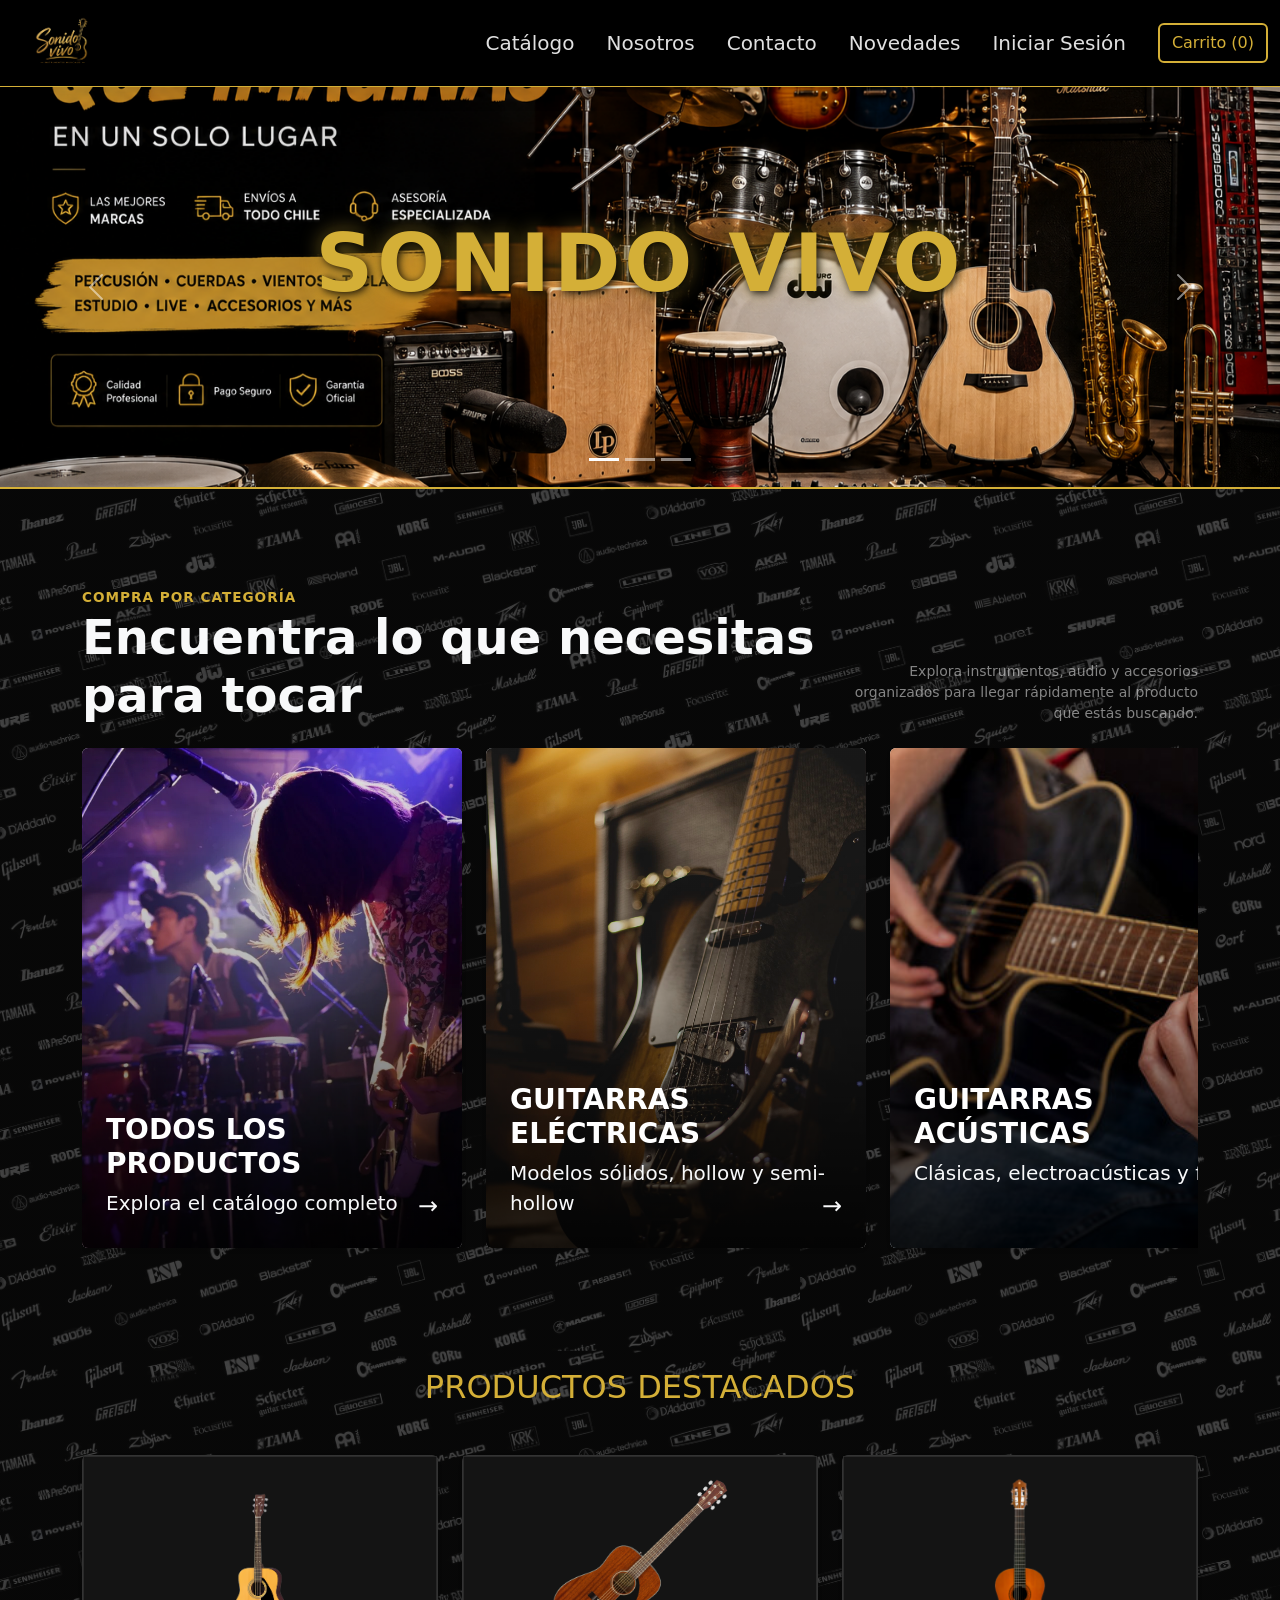
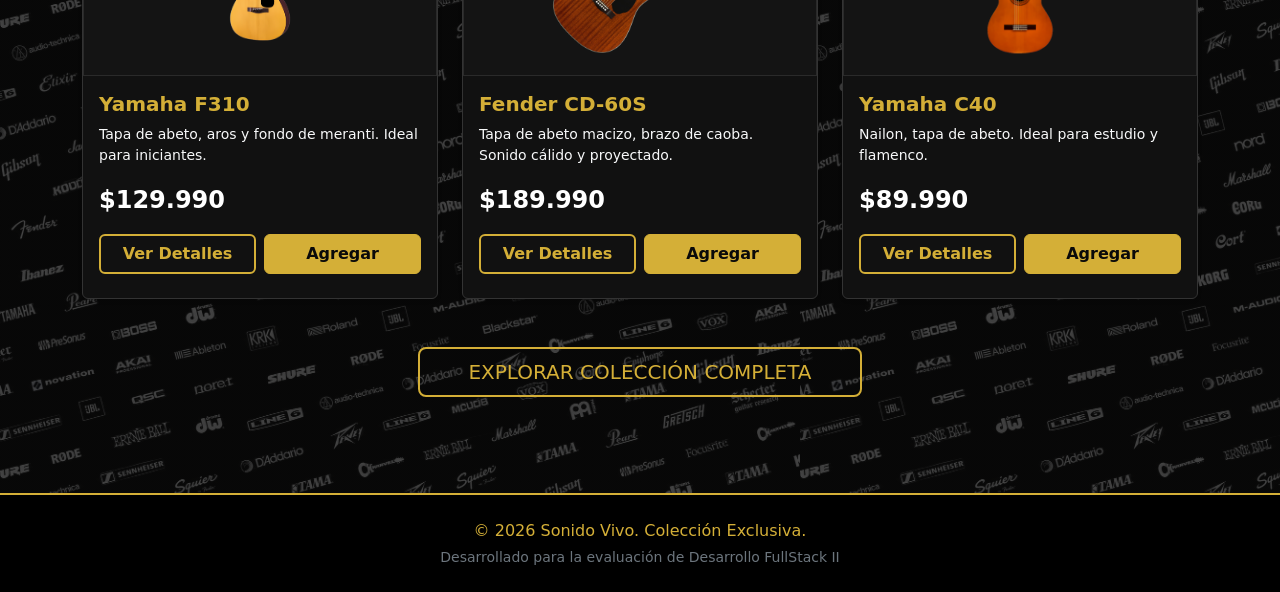
<file: publico/index.html>
<!DOCTYPE html>
<html lang="es">
<head>
    <meta charset="UTF-8">
    <meta name="viewport" content="width=device-width, initial-scale=1.0">
    <title>Sonido Vivo - Luxury Instruments</title>
    <link href="https://cdn.jsdelivr.net/npm/bootstrap@5.3.2/dist/css/bootstrap.min.css" rel="stylesheet">
    <link rel="stylesheet" href="../css/general.css">
</head>
<body class="bg-patron-infinito d-flex flex-column min-vh-100">

    <header class="position-relative border-bottom border-gold border-2">
        <nav class="navbar navbar-expand-lg navbar-dark bg-black sticky-top shadow border-bottom border-gold">
            <div class="container-fluid">
                <a class="navbar-brand text-gold fw-bold p-0" href="index.html">
                    <img src="../img/logosonidovivo.png" alt="Sonido Vivo" width="100" height="70" style="object-fit: contain;">
                </a>
                <button class="navbar-toggler border-gold" type="button" data-bs-toggle="collapse" data-bs-target="#menuPrincipal">
                    <span class="navbar-toggler-icon"></span>
                </button>
                <div class="collapse navbar-collapse" id="menuPrincipal">
                    <ul class="navbar-nav ms-auto align-items-center">
                        <li class="nav-item"><a class="nav-link fs-5 px-3 fw-medium" href="catalogo_general.html">Catálogo</a></li>
                        <li class="nav-item"><a class="nav-link fs-5 px-3 fw-medium" href="nosotros.html">Nosotros</a></li>
                        <li class="nav-item"><a class="nav-link fs-5 px-3 fw-medium" href="contacto.html">Contacto</a></li>
                        <li class="nav-item"><a class="nav-link fs-5 px-3 fw-medium" href="novedades.html">Novedades</a></li>
                        <li class="nav-item"><a class="nav-link fs-5 px-3 fw-medium" href="login.html">Iniciar Sesión</a></li>
                    </ul>
                    <button class="btn btn-outline-gold ms-lg-3 my-2 my-lg-0" type="button" data-bs-toggle="offcanvas" data-bs-target="#panelCarrito">
                        Carrito (<span id="contador-carrito">0</span>)
                    </button>
                </div>
            </div>
        </nav>

        <div class="position-absolute top-50 start-50 translate-middle text-center w-100" style="z-index: 10; pointer-events: none; margin-top: 20px;">
            <h1 class="titulo-principal text-gold mb-0">SONIDO VIVO</h1>
        </div>

        <div id="carruselSonidoVivo" class="carousel slide" data-bs-ride="carousel">
            <div class="carousel-indicators">
                <button type="button" data-bs-target="#carruselSonidoVivo" data-bs-slide-to="0" class="active" aria-current="true"></button>
                <button type="button" data-bs-target="#carruselSonidoVivo" data-bs-slide-to="1"></button>
                <button type="button" data-bs-target="#carruselSonidoVivo" data-bs-slide-to="2"></button>
            </div>
            <div class="carousel-inner">
                <div class="carousel-item active" data-bs-interval="5000">
                    <img src="../img/banner1.png" class="d-block w-100" alt="Tienda" style="height: 400px; object-fit: cover;">
                </div>
                <div class="carousel-item" data-bs-interval="5000">
                    <img src="../img/Guitarras.png" class="d-block w-100" alt="Guitarras" style="height: 400px; object-fit: cover;">
                </div>
                <div class="carousel-item" data-bs-interval="5000">
                    <img src="../img/intrumentosvarios.png" class="d-block w-100" alt="Percusión" style="height: 400px; object-fit: cover;">
                </div>
            </div>
            <button class="carousel-control-prev" type="button" data-bs-target="#carruselSonidoVivo" data-bs-slide="prev">
                <span class="carousel-control-prev-icon" aria-hidden="true"></span>
                <span class="visually-hidden">Anterior</span>
            </button>
            <button class="carousel-control-next" type="button" data-bs-target="#carruselSonidoVivo" data-bs-slide="next">
                <span class="carousel-control-next-icon" aria-hidden="true"></span>
                <span class="visually-hidden">Siguiente</span>
            </button>
        </div>
    </header>

    <section class="container mt-5 pt-5 mb-5">
        <div class="row mb-4 align-items-end">
            <div class="col-md-8">
                <span class="text-gold fw-bold text-uppercase" style="letter-spacing: 1px; font-size: 0.85rem;">Compra por categoría</span>
                <h2 class="display-5 fw-bold mb-0 text-light">Encuentra lo que necesitas para tocar</h2>
            </div>
            <div class="col-md-4 text-md-end mt-3 mt-md-0 contenedor-general">
                <p class="mb-0 small text-secondary text-white-50">Explora instrumentos, audio y accesorios organizados para llegar rápidamente al producto que estás buscando.</p>
            </div>
        </div>


        <div class="position-relative">
            

            <div id="zona-scroll-izq" class="zona-scroll zona-scroll-izq d-none d-md-flex">
                <span class="flecha-indicador">❮</span>
            </div>


            <div id="contenedor-categorias" class="d-flex flex-nowrap gap-4 pb-4 ocultar-scrollbar" style="overflow-x: auto; scroll-behavior: smooth;">
                
                <a href="catalogo_general.html" class="card text-white text-decoration-none border-0 shadow-sm flex-shrink-0 tarjeta-categoria" style="width: 380px; min-height: 500px;">
                    <img src="../img/todos.webp" alt="Todos los productos" class="img-fondo">
                    <div class="capa-gradiente"></div>
                    <div class="card-body d-flex flex-column justify-content-end p-4 contenido-texto">
                        <h3 class="card-title fw-bold text-white text-uppercase fs-3">Todos los productos</h3>
                        <p class="card-text fs-5 text-light mb-0">Explora el catálogo completo <span class="float-end fs-4">→</span></p>
                    </div>
                </a>
                
                <a href="catalogo_general.html?categoria=Guitarras Eléctricas" class="card text-white text-decoration-none border-0 shadow-sm flex-shrink-0 tarjeta-categoria" style="width: 380px; min-height: 500px;">
                    <img src="../img/guitarras/guitarra_e.avif" alt="Guitarras Eléctricas" class="img-fondo">
                    <div class="capa-gradiente"></div>
                    <div class="card-body d-flex flex-column justify-content-end p-4 contenido-texto">
                        <h3 class="card-title fw-bold text-white text-uppercase fs-3">Guitarras Eléctricas</h3>
                        <p class="card-text fs-5 text-light mb-0">Modelos sólidos, hollow y semi-hollow <span class="float-end fs-4">→</span></p>
                    </div>
                </a>
                
                <a href="catalogo_general.html?categoria=Guitarras Acústicas" class="card text-white text-decoration-none border-0 shadow-sm flex-shrink-0 tarjeta-categoria" style="width: 380px; min-height: 500px;">
                    <img src="../img/guitarras/guitarracatalogoHD.jpg" alt="Guitarras Acústicas" class="img-fondo">
                    <div class="capa-gradiente"></div>
                    <div class="card-body d-flex flex-column justify-content-end p-4 contenido-texto">
                        <h3 class="card-title fw-bold text-white text-uppercase fs-3">Guitarras Acústicas</h3>
                        <p class="card-text fs-5 text-light mb-0">Clásicas, electroacústicas y folk <span class="float-end fs-4">→</span></p>
                    </div>
                </a>
                
                <a href="catalogo_general.html?categoria=Bajos Eléctricos" class="card text-white text-decoration-none border-0 shadow-sm flex-shrink-0 tarjeta-categoria" style="width: 380px; min-height: 500px;">
                    <img src="../img/bajos/bajos.jpg" alt="Bajos Eléctricos" class="img-fondo">
                    <div class="capa-gradiente"></div>
                    <div class="card-body d-flex flex-column justify-content-end p-4 contenido-texto">
                        <h3 class="card-title fw-bold text-white text-uppercase fs-3">Bajos Eléctricos</h3>
                        <p class="card-text fs-5 text-light mb-0">4, 5 y 6 cuerdas <span class="float-end fs-4">→</span></p>
                    </div>
                </a>
                
                <a href="catalogo_general.html?categoria=Baterías" class="card text-white text-decoration-none border-0 shadow-sm flex-shrink-0 tarjeta-categoria" style="width: 380px; min-height: 500px;">
                    <img src="../img/baterias/drumscatalogoHD.jpg" alt="Baterías" class="img-fondo">
                    <div class="capa-gradiente"></div>
                    <div class="card-body d-flex flex-column justify-content-end p-4 contenido-texto">
                        <h3 class="card-title fw-bold text-white text-uppercase fs-3">Baterías</h3>
                        <p class="card-text fs-5 text-light mb-0">Acústicas, electrónicas y percusión <span class="float-end fs-4">→</span></p>
                    </div>
                </a>
                
                <a href="catalogo_general.html?categoria=Teclados y Pianos" class="card text-white text-decoration-none border-0 shadow-sm flex-shrink-0 tarjeta-categoria" style="width: 380px; min-height: 500px;">
                    <img src="../img/teclados/pianocatalogoHD.jpg" alt="Teclados y Pianos" class="img-fondo">
                    <div class="capa-gradiente"></div>
                    <div class="card-body d-flex flex-column justify-content-end p-4 contenido-texto">
                        <h3 class="card-title fw-bold text-white text-uppercase fs-3">Teclados y Pianos</h3>
                        <p class="card-text fs-5 text-light mb-0">Sintetizadores, controladores y pianos <span class="float-end fs-4">→</span></p>
                    </div>
                </a>
                
                <a href="catalogo_general.html?categoria=Amplificadores" class="card text-white text-decoration-none border-0 shadow-sm flex-shrink-0 tarjeta-categoria" style="width: 380px; min-height: 500px;">
                    <img src="../img/amplificadores/amplificadores.jpg" alt="Amplificadores" class="img-fondo">
                    <div class="capa-gradiente"></div>
                    <div class="card-body d-flex flex-column justify-content-end p-4 contenido-texto">
                        <h3 class="card-title fw-bold text-white text-uppercase fs-3">Amplificadores</h3>
                        <p class="card-text fs-5 text-light mb-0">Cabezales, combos y gabinetes <span class="float-end fs-4">→</span></p>
                    </div>
                </a>
                
                <a href="catalogo_general.html?categoria=Micrófonos" class="card text-white text-decoration-none border-0 shadow-sm flex-shrink-0 tarjeta-categoria" style="width: 380px; min-height: 500px;">
                    <img src="../img/microfonos/microfonos.jpg" alt="Micrófonos" class="img-fondo">
                    <div class="capa-gradiente"></div>
                    <div class="card-body d-flex flex-column justify-content-end p-4 contenido-texto">
                        <h3 class="card-title fw-bold text-white text-uppercase fs-3">Micrófonos</h3>
                        <p class="card-text fs-5 text-light mb-0">Dinámicos, condensador y cintas <span class="float-end fs-4">→</span></p>
                    </div>
                </a>
                
                <a href="catalogo_general.html?categoria=Pedales de Efectos" class="card text-white text-decoration-none border-0 shadow-sm flex-shrink-0 tarjeta-categoria" style="width: 380px; min-height: 500px;">
                    <img src="../img/pedales/pedales.avif" alt="Pedales de Efectos" class="img-fondo">
                    <div class="capa-gradiente"></div>
                    <div class="card-body d-flex flex-column justify-content-end p-4 contenido-texto">
                        <h3 class="card-title fw-bold text-white text-uppercase fs-3">Pedales de Efectos</h3>
                        <p class="card-text fs-5 text-light mb-0">Distorsión, modulación y multiefectos <span class="float-end fs-4">→</span></p>
                    </div>
                </a>
                
                <a href="catalogo_general.html?categoria=Accesorios" class="card text-white text-decoration-none border-0 shadow-sm flex-shrink-0 tarjeta-categoria" style="width: 380px; min-height: 500px;">
                    <img src="../img/accesorios/accesorios.avif" alt="Accesorios" class="img-fondo">
                    <div class="capa-gradiente"></div>
                    <div class="card-body d-flex flex-column justify-content-end p-4 contenido-texto">
                        <h3 class="card-title fw-bold text-white text-uppercase fs-3">Accesorios</h3>
                        <p class="card-text fs-5 text-light mb-0">Cables, cuerdas, uñetas y fundas <span class="float-end fs-4">→</span></p>
                    </div>
                </a>
                
                <a href="catalogo_general.html?categoria=Estudio y Grabación" class="card text-white text-decoration-none border-0 shadow-sm flex-shrink-0 tarjeta-categoria" style="width: 380px; min-height: 500px;">
                    <img src="../img/estudio/audiocatalogoHD.jpg" alt="Estudio y Grabación" class="img-fondo">
                    <div class="capa-gradiente"></div>
                    <div class="card-body d-flex flex-column justify-content-end p-4 contenido-texto">
                        <h3 class="card-title fw-bold text-white text-uppercase fs-3">Estudio y Grabación</h3>
                        <p class="card-text fs-5 text-light mb-0">Interfaces, monitores y software <span class="float-end fs-4">→</span></p>
                    </div>
                </a>
            </div>


            <div id="zona-scroll-der" class="zona-scroll zona-scroll-der d-none d-md-flex">
                <span class="flecha-indicador">❯</span>
            </div>
        </div>
    </section>

    <main class="container mb-5 pb-5 mt-5">
        <h2 class="text-center mb-5 text-gold text-uppercase">Productos Destacados</h2>
        <div class="row justify-content-center" id="contenedor-destacados"></div>
        <div class="text-center mt-4">
            <a href="catalogo_general.html" class="btn btn-outline-gold btn-lg px-5 text-uppercase">Explorar Colección Completa</a>
        </div>
    </main>

    <div class="offcanvas offcanvas-end offcanvas-luxury" tabindex="-1" id="panelCarrito">
        <div class="offcanvas-header">
            <h5 class="offcanvas-title text-gold">Tu Selección</h5>
            <button type="button" class="btn-close btn-close-white" data-bs-dismiss="offcanvas"></button>
        </div>
        <div class="offcanvas-body d-flex flex-column">
            <ul id="lista-carrito" class="list-group mb-3 flex-grow-1"></ul>
            <div class="mt-auto border-top border-gold pt-3">
                <div class="d-flex justify-content-between fw-bold fs-5 mb-3">
                    <span>Total:</span>
                    <span id="total-carrito" class="text-gold">$0</span>
                </div>
                <button class="btn btn-gold w-100 fw-bold text-uppercase">Finalizar Compra</button>
            </div>
        </div>
    </div>

    <footer class="bg-black text-white text-center py-4 mt-auto border-top border-gold border-2">
        <div class="container">
            <p class="mb-1 text-gold">&copy; 2026 Sonido Vivo. Colección Exclusiva.</p>
            <p class="mb-0 text-secondary small">Desarrollado para la evaluación de Desarrollo FullStack II</p>
        </div>
    </footer>

    <script src="https://cdn.jsdelivr.net/npm/bootstrap@5.3.2/dist/js/bootstrap.bundle.min.js"></script>
    <script src="../js/main.js"></script>
    <script src="../js/catalogo.js"></script>
</body>
</html>
</file>
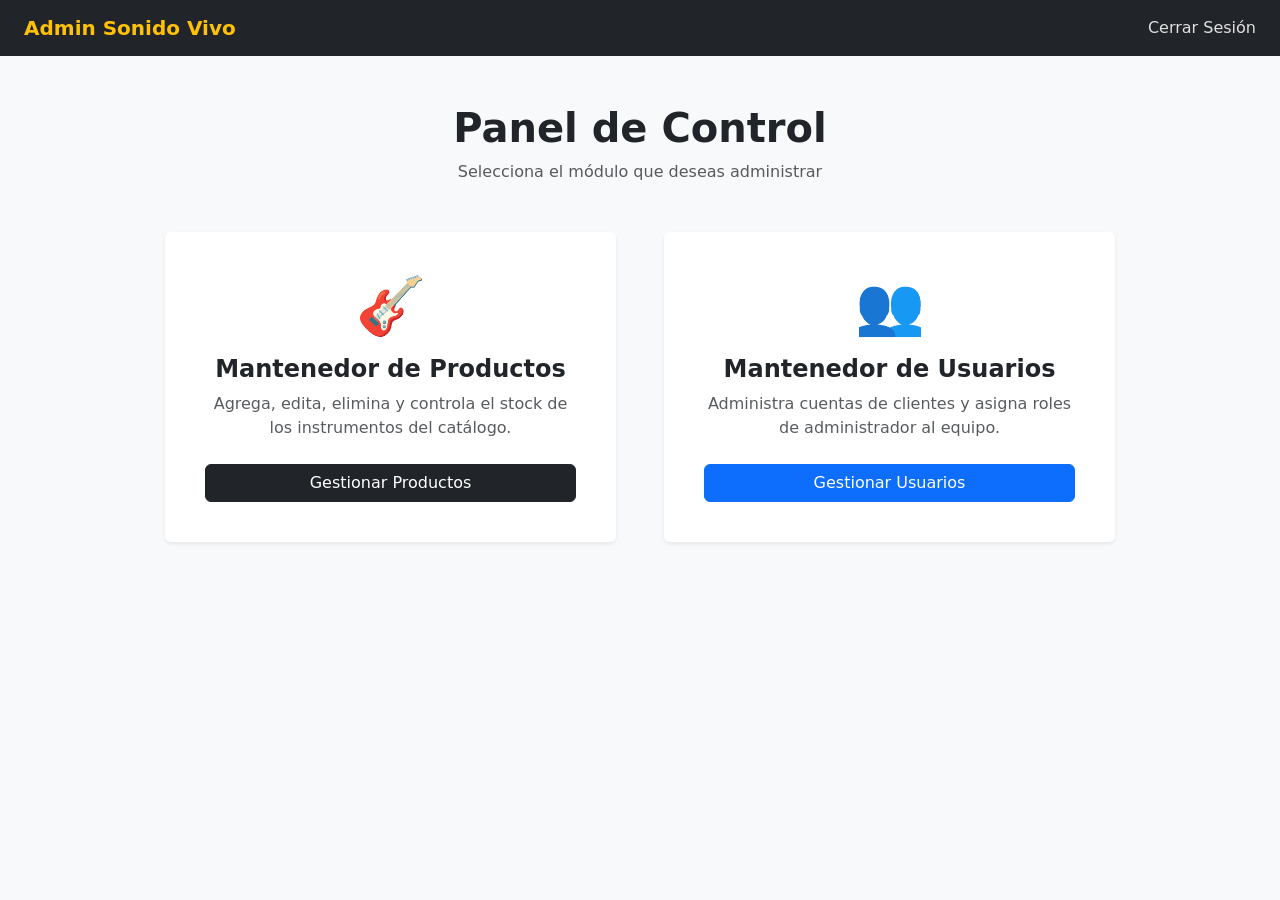
<file: admin/index_admin.html>
<!DOCTYPE html>
<html lang="es">
<head>
    <meta charset="UTF-8">
    <meta name="viewport" content="width=device-width, initial-scale=1.0">
    <title>Dashboard Admin - Sonido Vivo</title>
    <link href="https://cdn.jsdelivr.net/npm/bootstrap@5.3.8/dist/css/bootstrap.min.css" rel="stylesheet" integrity="sha384-sRIl4kxILFvY47J16cr9ZwB07vP4J8+LH7qKQnuqkuIAvNWLzeN8tE5YBujZqJLB" crossorigin="anonymous">
    <link rel="stylesheet" href="../css/general.css">
</head>
<body class="bg-light d-flex flex-column min-vh-100">

    <header>
        <nav class="navbar navbar-expand-lg navbar-dark bg-dark">
            <div class="container-fluid px-4">
                <a class="navbar-brand text-warning fw-bold" href="index.html">Admin Sonido Vivo</a>
                <div class="ms-auto">
                    <a class="nav-link text-white" href="../publico/login.html">Cerrar Sesión</a>
                </div>
            </div>
        </nav>
    </header>

    <main class="container my-5 flex-grow-1">
        <div class="text-center mb-5">
            <h1 class="fw-bold">Panel de Control</h1>
            <p class="text-muted">Selecciona el módulo que deseas administrar</p>
        </div>

        <div class="row justify-content-center gap-4">
            <div class="col-md-5">
                <div class="card h-100 shadow-sm border-0 text-center p-4">
                    <div class="card-body">
                        <h2 class="display-4 mb-3">🎸</h2>
                        <h4 class="card-title fw-bold">Mantenedor de Productos</h4>
                        <p class="card-text text-muted mb-4">Agrega, edita, elimina y controla el stock de los instrumentos del catálogo.</p>
                        <a href="mantenedor.html" class="btn btn-dark w-100">Gestionar Productos</a>
                    </div>
                </div>
            </div>

            <div class="col-md-5">
                <div class="card h-100 shadow-sm border-0 text-center p-4">
                    <div class="card-body">
                        <h2 class="display-4 mb-3">👥</h2>
                        <h4 class="card-title fw-bold">Mantenedor de Usuarios</h4>
                        <p class="card-text text-muted mb-4">Administra cuentas de clientes y asigna roles de administrador al equipo.</p>
                        <a href="usuarios.html" class="btn btn-primary w-100">Gestionar Usuarios</a>
                    </div>
                </div>
            </div>
        </div>
    </main>

    <script src="https://cdn.jsdelivr.net/npm/bootstrap@5.3.0/dist/js/bootstrap.bundle.min.js"></script>
</body>
</html>
</file>
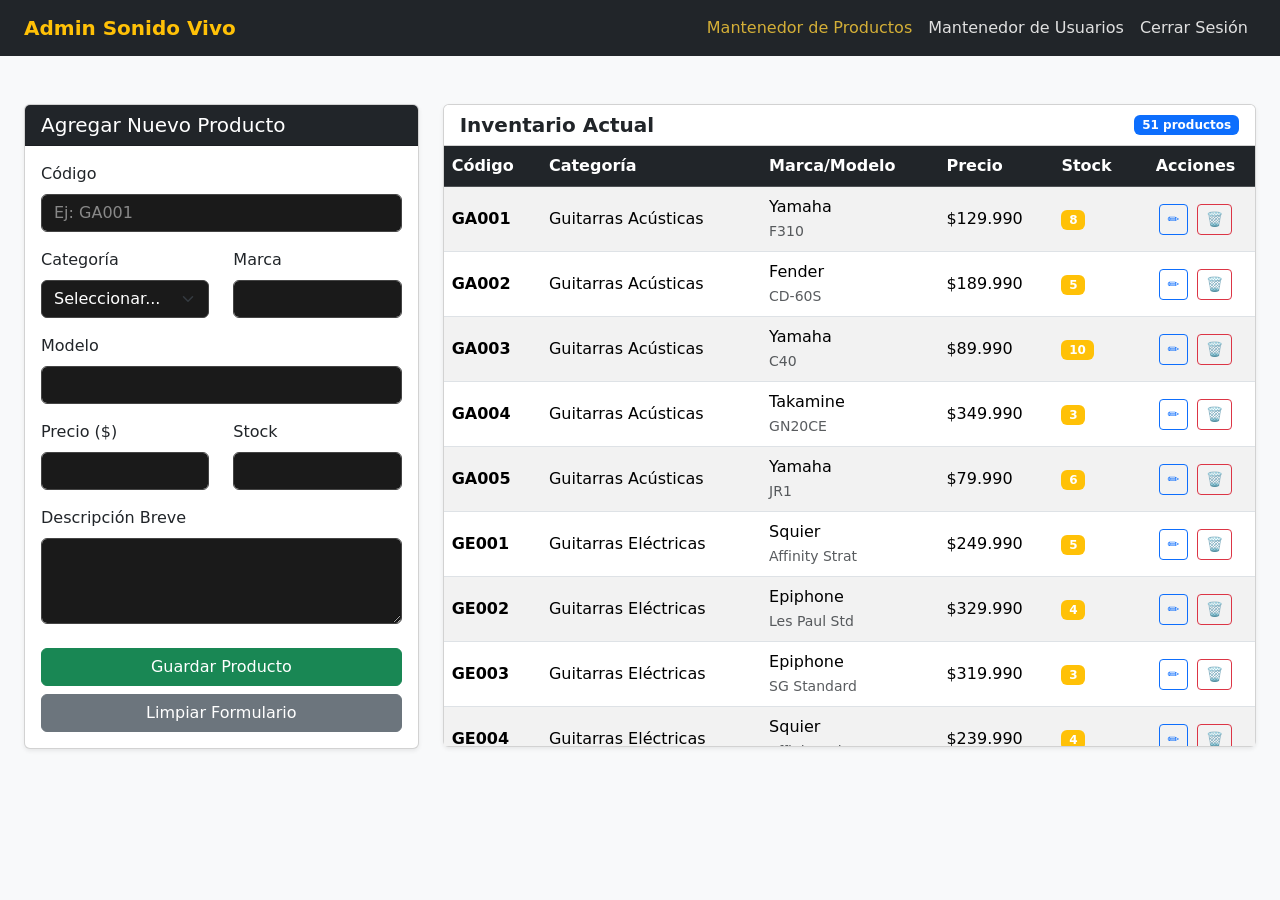
<file: admin/mantenedor.html>
<!DOCTYPE html>
<html lang="es">
<head>
    <meta charset="UTF-8">
    <meta name="viewport" content="width=device-width, initial-scale=1.0">
    <title>Panel de Administración - Sonido Vivo</title>
    <link href="https://cdn.jsdelivr.net/npm/bootstrap@5.3.8/dist/css/bootstrap.min.css" rel="stylesheet" integrity="sha384-sRIl4kxILFvY47J16cr9ZwB07vP4J8+LH7qKQnuqkuIAvNWLzeN8tE5YBujZqJLB" crossorigin="anonymous">
    <link rel="stylesheet" href="../css/general.css">
</head>
<body class="bg-light">

    <header>
        <nav class="navbar navbar-expand-lg navbar-dark bg-dark">
            <div class="container-fluid px-4">
                <a class="navbar-brand text-warning fw-bold" href="index_admin.html">Admin Sonido Vivo</a>
                <button class="navbar-toggler" type="button" data-bs-toggle="collapse" data-bs-target="#menuAdmin">
                    <span class="navbar-toggler-icon"></span>
                </button>
                <div class="collapse navbar-collapse" id="menuAdmin">
                    <ul class="navbar-nav ms-auto">
                        <li class="nav-item"><a class="nav-link active" href="mantenedor.html">Mantenedor de Productos</a></li>
                        <li class="nav-item"><a class="nav-link" href="../admin/usuarios.html">Mantenedor de Usuarios</a></li>
                        <li class="nav-item"><a class="nav-link" href="../publico/login.html">Cerrar Sesión</a></li>
                    </ul>
                </div>
            </div>
        </nav>
    </header>

    <main class="container-fluid px-4 my-5">
        <div class="row">
            
            <div class="col-lg-4 mb-4">
                <div class="card shadow-sm">
                    <div class="card-header bg-dark text-white">
                        <h5 class="card-title mb-0" id="titulo-formulario">Agregar Nuevo Producto</h5>
                    </div>
                    <div class="card-body">
                        <form id="form-mantenedor">
                            <div class="mb-3">
                                <label for="admin-codigo" class="form-label">Código</label>
                                <input type="text" class="form-control" id="admin-codigo" placeholder="Ej: GA001">
                            </div>
                            
                            <div class="row mb-3">
                                <div class="col-6">
                                    <label for="admin-categoria" class="form-label">Categoría</label>
                                    <select class="form-select" id="admin-categoria">
                                        <option value="">Seleccionar...</option>
                                        <option value="Guitarras Acusticas">Guitarras Acústicas</option>
                                        <option value="Guitarras Electricas">Guitarras Eléctricas</option>
                                        <option value="Bajos Electricos">Bajos Eléctricos</option>
                                        <option value="Baterías">Baterías</option>
                                        <option value="Teclados y Pianos">Teclados y Pianos</option>
                                        <option value="Amplificadores">Amplificadores</option>
                                        <option value="Microfonos">Microfonos</option>
                                        <option value="Pedales de Efectos">Pedales de Efectos</option>
                                        <option value="Accesorios">Accesorios</option>
                                        <option value="Estudio y Grabacion">Estudio y Grabación</option>
                                        
                                    </select>
                                </div>
                                <div class="col-6">
                                    <label for="admin-marca" class="form-label">Marca</label>
                                    <input type="text" class="form-control" id="admin-marca">
                                </div>
                            </div>
                            
                            <div class="mb-3">
                                <label for="admin-modelo" class="form-label">Modelo</label>
                                <input type="text" class="form-control" id="admin-modelo">
                            </div>
                            
                            <div class="row mb-3">
                                <div class="col-6">
                                    <label for="admin-precio" class="form-label">Precio ($)</label>
                                    <input type="number" class="form-control" id="admin-precio" min="0">
                                </div>
                                <div class="col-6">
                                    <label for="admin-stock" class="form-label">Stock</label>
                                    <input type="number" class="form-control" id="admin-stock" min="0">
                                </div>
                            </div>

                            <div class="mb-4">
                                <label for="admin-descripcion" class="form-label">Descripción Breve</label>
                                <textarea class="form-control" id="admin-descripcion" rows="3"></textarea>
                            </div>
                            
                            <div class="d-grid gap-2">
                                <button type="submit" class="btn btn-success" id="btn-guardar">Guardar Producto</button>
                                <button type="button" class="btn btn-secondary" id="btn-limpiar">Limpiar Formulario</button>
                            </div>
                        </form>
                    </div>
                </div>
            </div>

            <div class="col-lg-8">
                <div class="card shadow-sm">
                    <div class="card-header bg-white d-flex justify-content-between align-items-center">
                        <h5 class="card-title mb-0 fw-bold">Inventario Actual</h5>
                        <span class="badge bg-primary" id="contador-inventario">0 productos</span>
                    </div>
                    <div class="card-body p-0">
                        <div class="table-responsive" style="max-height: 600px; overflow-y: auto;">
                            <table class="table table-hover table-striped align-middle mb-0">
                                <thead class="table-dark sticky-top">
                                    <tr>
                                        <th>Código</th>
                                        <th>Categoría</th>
                                        <th>Marca/Modelo</th>
                                        <th>Precio</th>
                                        <th>Stock</th>
                                        <th class="text-center">Acciones</th>
                                    </tr>
                                </thead>
                                <tbody id="tabla-productos">
                                </tbody>
                            </table>
                        </div>
                    </div>
                </div>
            </div>
            
        </div>
    </main>

    <script src="https://cdn.jsdelivr.net/npm/bootstrap@5.3.0/dist/js/bootstrap.bundle.min.js"></script>
    <script src="../js/main.js"></script>
    <script src="../js/admin.js"></script>

</body>
</html>
</file>
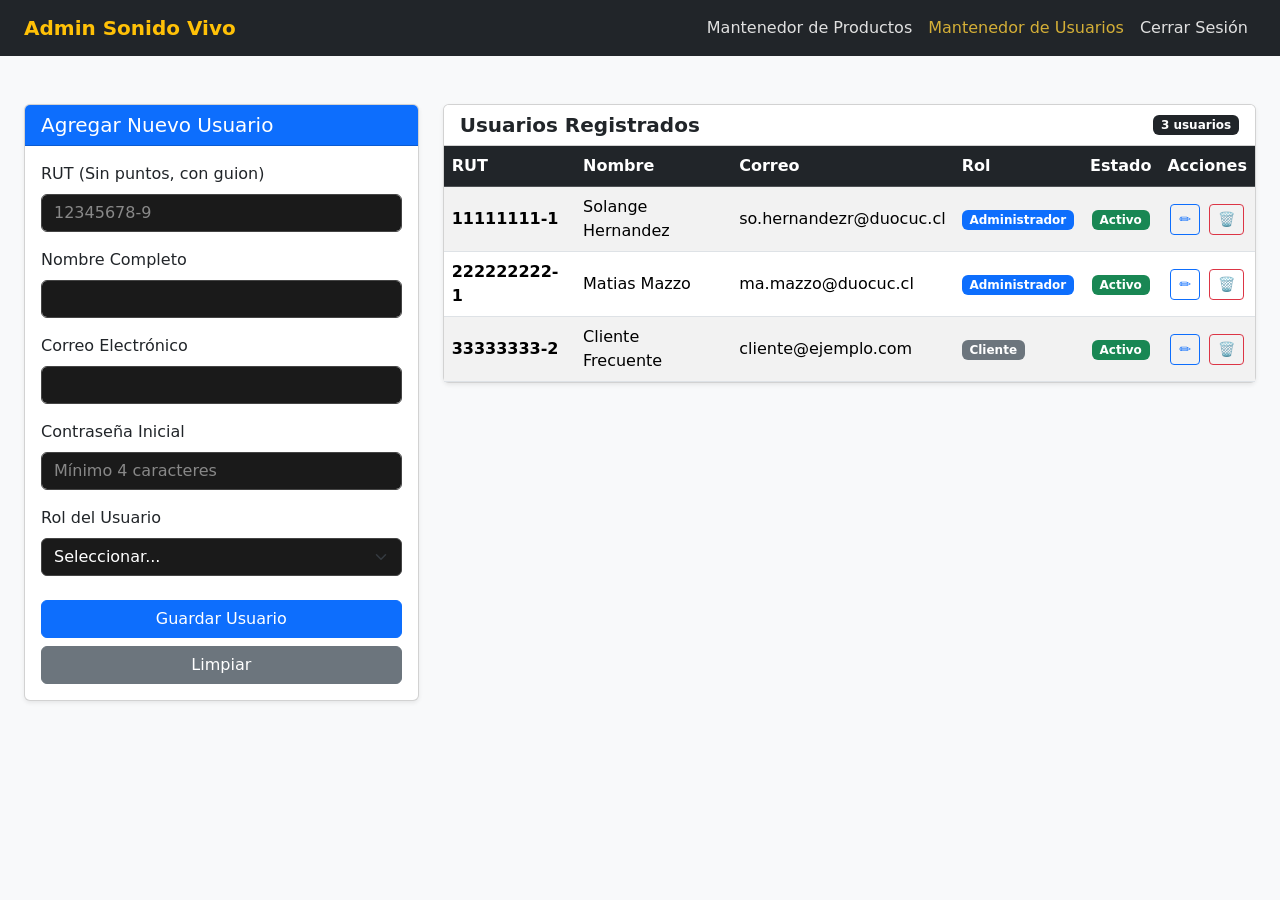
<file: admin/usuarios.html>
<!DOCTYPE html>
<html lang="es">
<head>
    <meta charset="UTF-8">
    <meta name="viewport" content="width=device-width, initial-scale=1.0">
    <title>Gestión de Usuarios - Sonido Vivo</title>
    <link href="https://cdn.jsdelivr.net/npm/bootstrap@5.3.8/dist/css/bootstrap.min.css" rel="stylesheet" integrity="sha384-sRIl4kxILFvY47J16cr9ZwB07vP4J8+LH7qKQnuqkuIAvNWLzeN8tE5YBujZqJLB" crossorigin="anonymous">
    <link rel="stylesheet" href="../css/general.css">
</head>
<body class="bg-light">

    <header>
        <nav class="navbar navbar-expand-lg navbar-dark bg-dark">
            <div class="container-fluid px-4">
                <a class="navbar-brand text-warning fw-bold" href="index_admin.html">Admin Sonido Vivo</a>
                <button class="navbar-toggler" type="button" data-bs-toggle="collapse" data-bs-target="#menuAdmin">
                    <span class="navbar-toggler-icon"></span>
                </button>
                <div class="collapse navbar-collapse" id="menuAdmin">
                    <ul class="navbar-nav ms-auto">
                        <li class="nav-item"><a class="nav-link" href="mantenedor.html">Mantenedor de Productos</a></li>
                        <li class="nav-item"><a class="nav-link active" href="usuarios.html">Mantenedor de Usuarios</a></li>
                        <li class="nav-item"><a class="nav-link" href="../publico/login.html">Cerrar Sesión</a></li>
            </div>
        </nav>
    </header>

    <main class="container-fluid px-4 my-5">
        <div class="row">
            
            <div class="col-lg-4 mb-4">
                <div class="card shadow-sm">
                    <div class="card-header bg-primary text-white">
                        <h5 class="card-title mb-0" id="titulo-form-usuario">Agregar Nuevo Usuario</h5>
                    </div>
                    <div class="card-body">
                        <form id="form-usuarios">
                            <div class="mb-3">
                                <label for="user-rut" class="form-label">RUT (Sin puntos, con guion)</label>
                                <input type="text" class="form-control" id="user-rut" placeholder="12345678-9">
                            </div>
                            
                            <div class="mb-3">
                                <label for="user-nombre" class="form-label">Nombre Completo</label>
                                <input type="text" class="form-control" id="user-nombre">
                            </div>

                            <div class="mb-3">
                                <label for="user-correo" class="form-label">Correo Electrónico</label>
                                <input type="email" class="form-control" id="user-correo">
                            </div>
                            
                            <div class="mb-3" id="contenedor-user-password">
                                <label for="user-password" class="form-label">Contraseña Inicial</label>
                                <input type="password" class="form-control" id="user-password" placeholder="Mínimo 4 caracteres">
                            </div>

                            <div class="mb-4">
                                <label for="user-rol" class="form-label">Rol del Usuario</label>
                                <select class="form-select" id="user-rol">
                                    <option value="">Seleccionar...</option>
                                    <option value="Cliente">Cliente</option>
                                    <option value="Administrador">Administrador</option>
                                </select>
                            </div>
                            
                            <div class="d-grid gap-2">
                                <button type="submit" class="btn btn-primary" id="btn-guardar-user">Guardar Usuario</button>
                                <button type="button" class="btn btn-secondary" id="btn-limpiar-user">Limpiar</button>
                            </div>
                        </form>
                    </div>
                </div>
            </div>

            <div class="col-lg-8">
                <div class="card shadow-sm">
                    <div class="card-header bg-white d-flex justify-content-between align-items-center">
                        <h5 class="card-title mb-0 fw-bold">Usuarios Registrados</h5>
                        <span class="badge bg-dark" id="contador-usuarios">0 usuarios</span>
                    </div>
                    <div class="card-body p-0">
                        <div class="table-responsive" style="max-height: 600px; overflow-y: auto;">
                            <table class="table table-hover table-striped align-middle mb-0">
                                <thead class="table-dark sticky-top">
                                    <tr>
                                        <th>RUT</th>
                                        <th>Nombre</th>
                                        <th>Correo</th>
                                        <th>Rol</th>
                                        <th class="text-center">Estado</th>
                                        <th class="text-center">Acciones</th>
                                    </tr>
                                </thead>
                                <tbody id="tabla-usuarios-body">
                                </tbody>
                            </table>
                        </div>
                    </div>
                </div>
            </div>
            
        </div>
    </main>

    <script src="https://cdn.jsdelivr.net/npm/bootstrap@5.3.0/dist/js/bootstrap.bundle.min.js"></script>
    <script src="../js/main.js"></script>
    <script src="../js/admin_usuarios.js"></script>

</body>
</html>
</file>
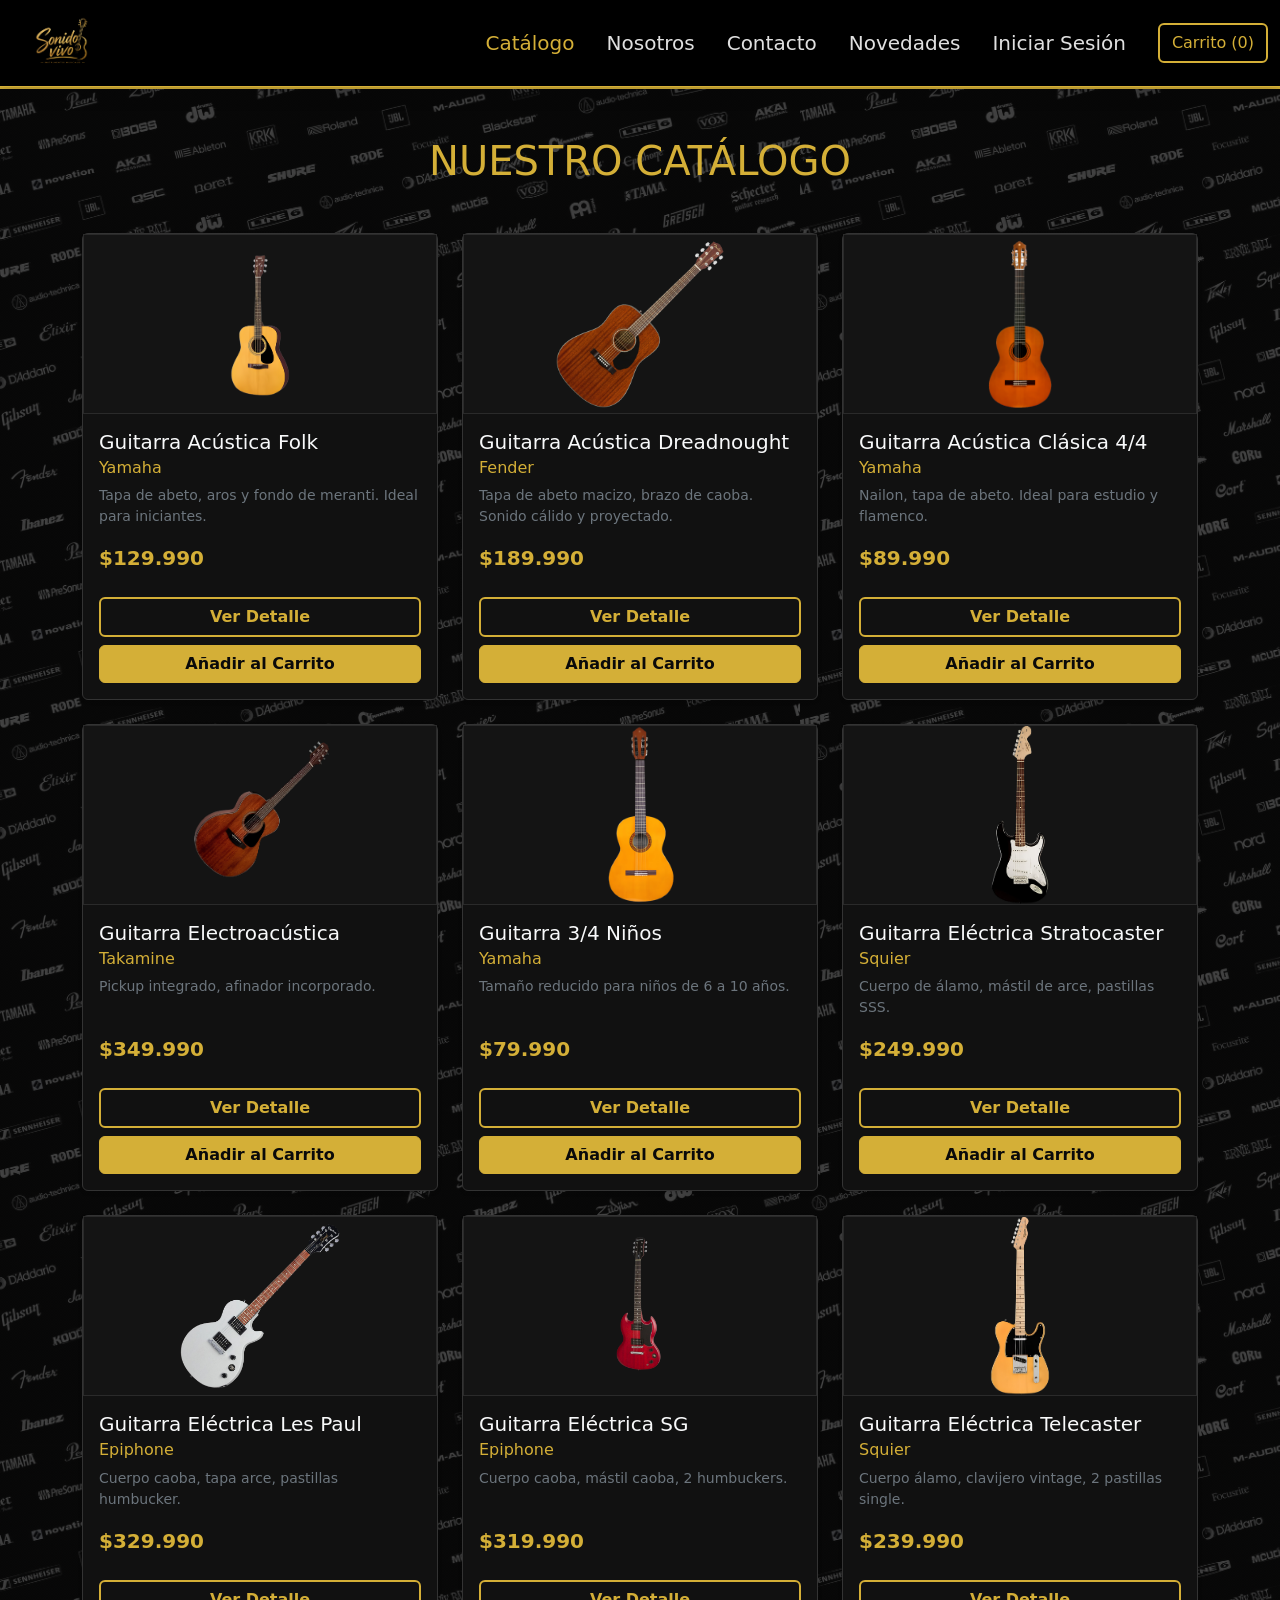
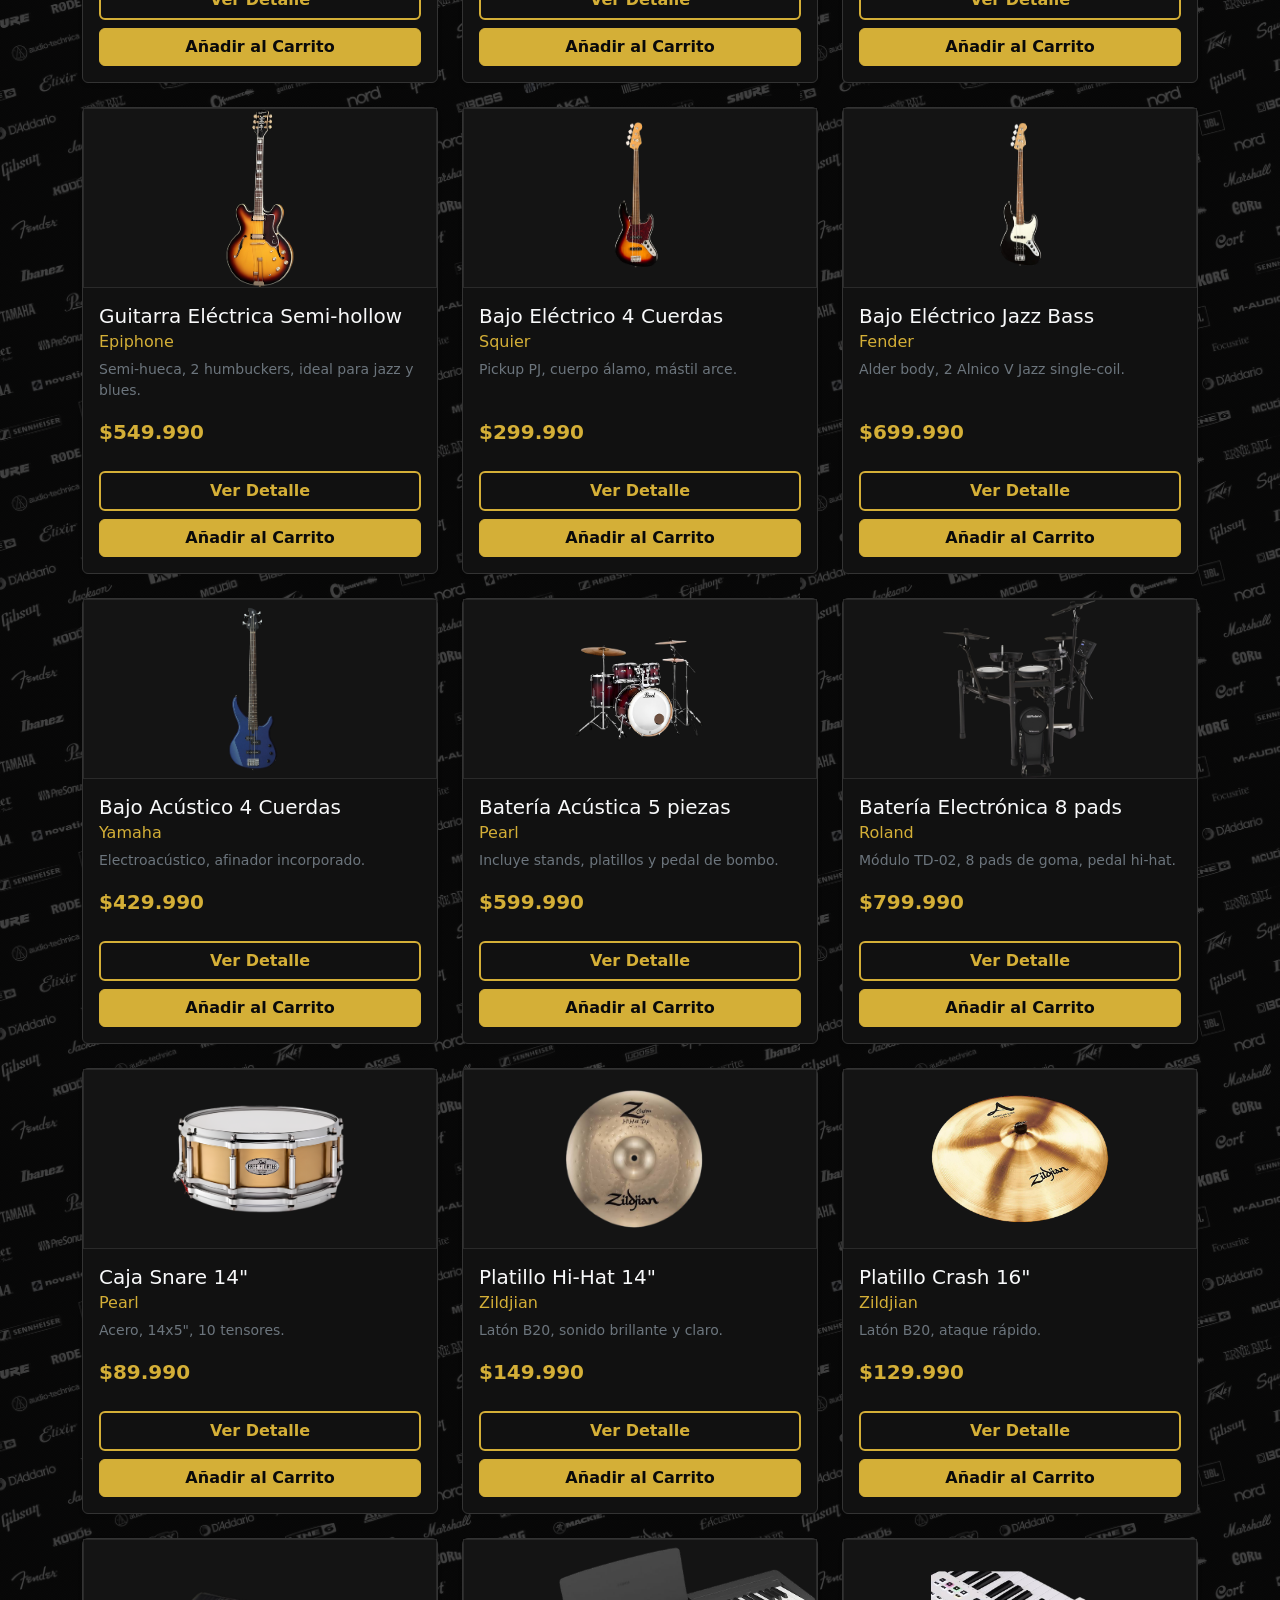
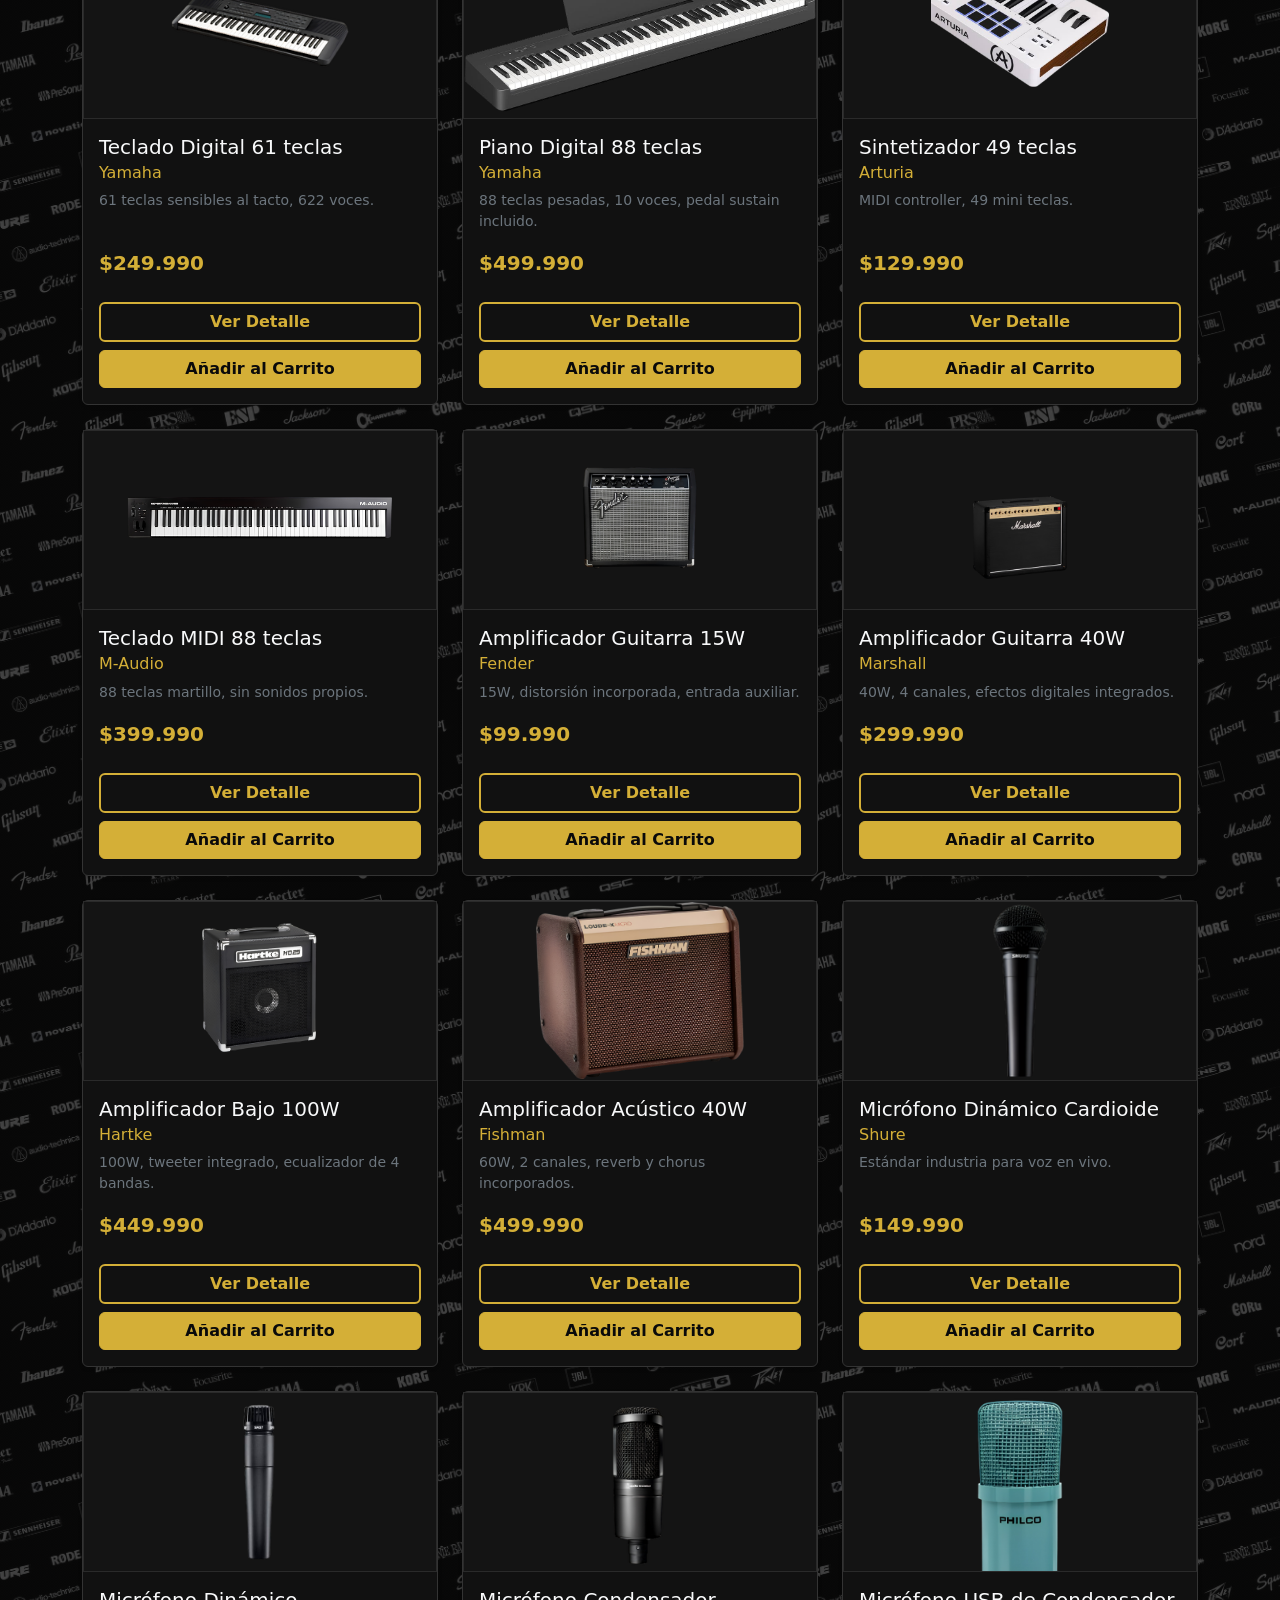
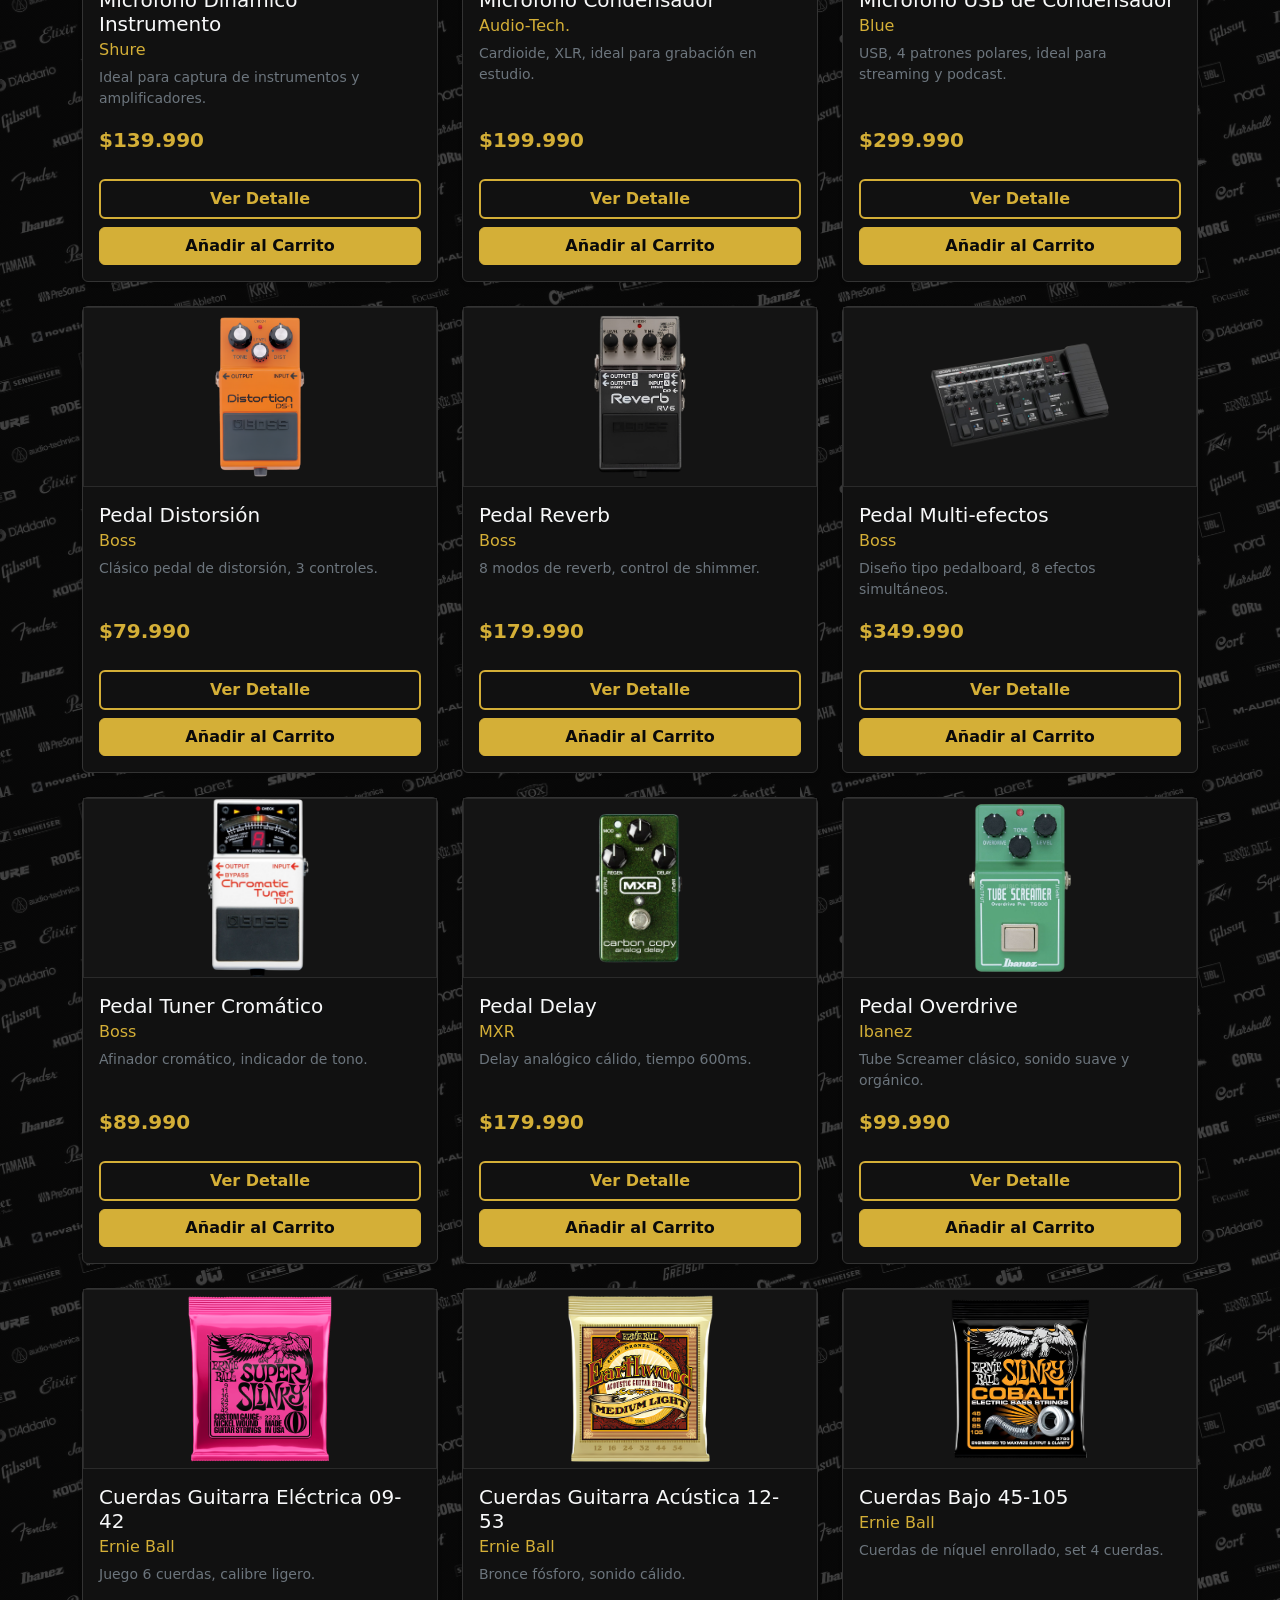
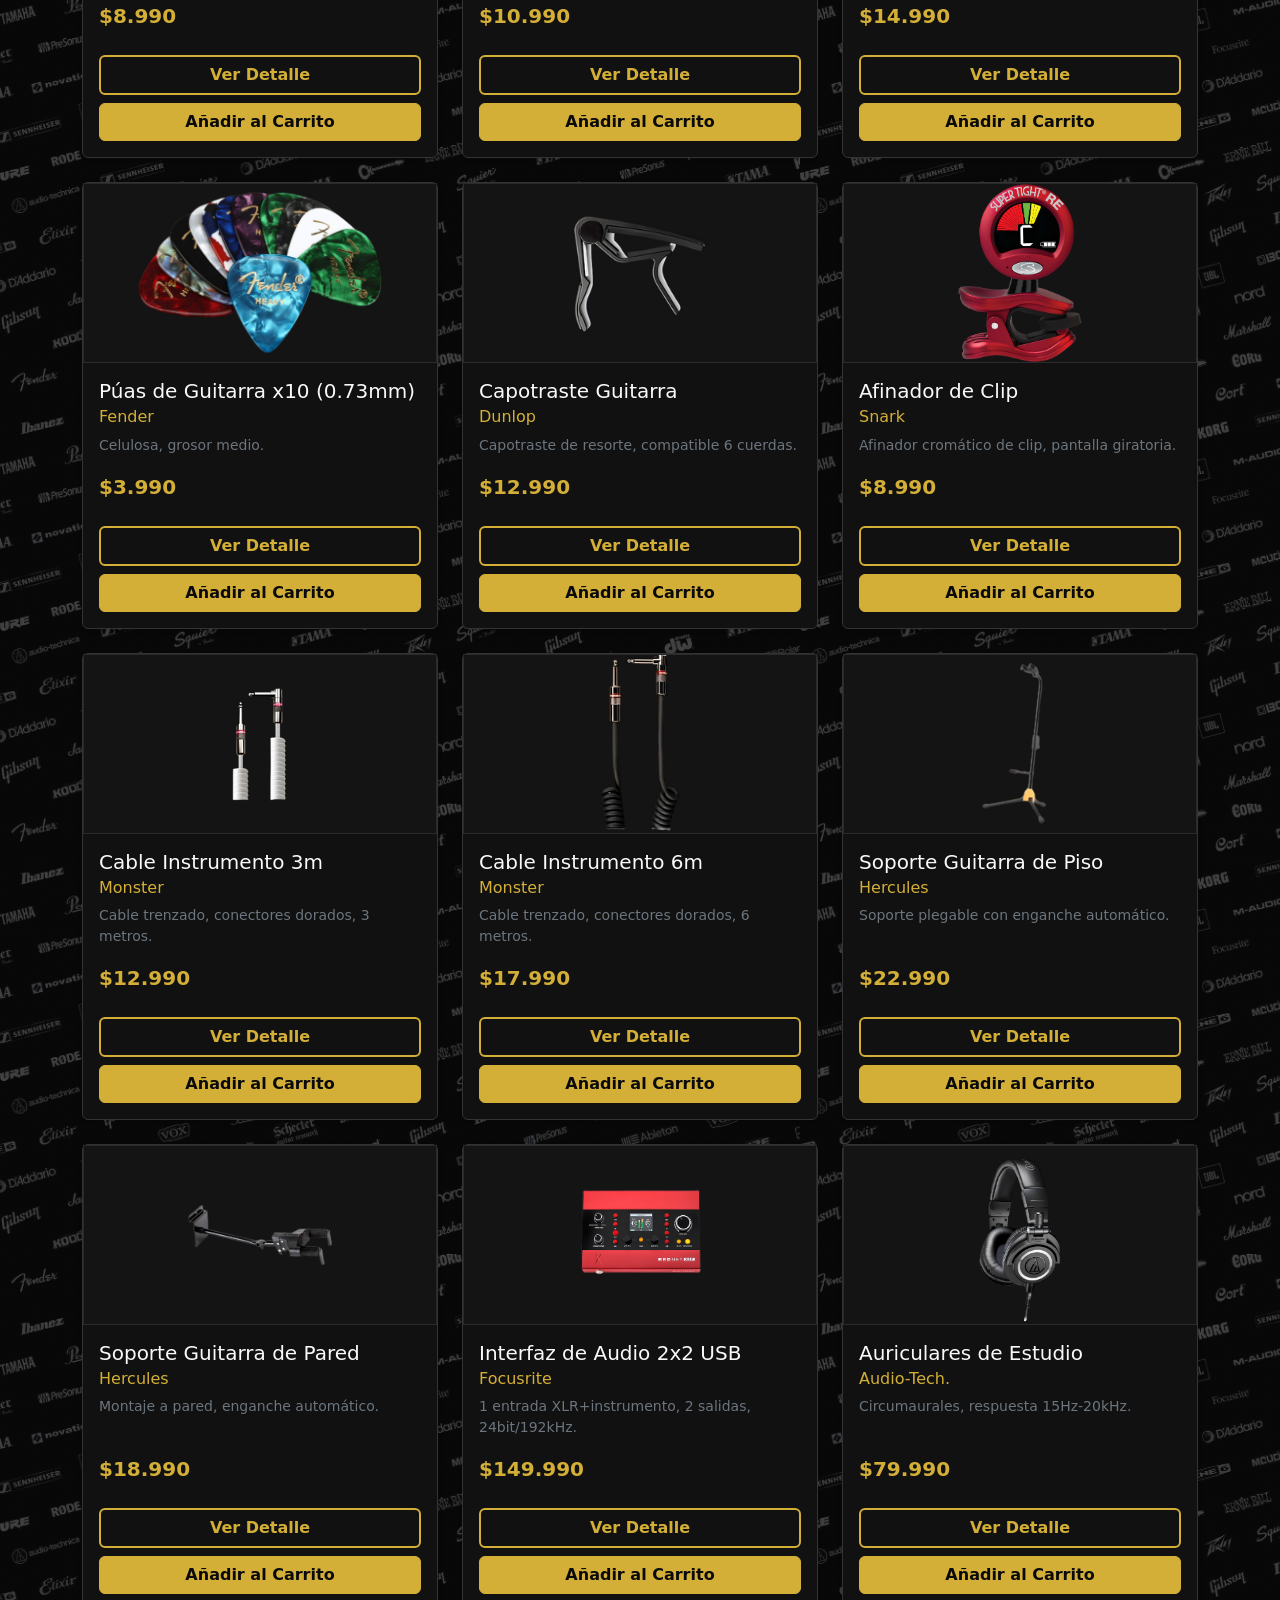
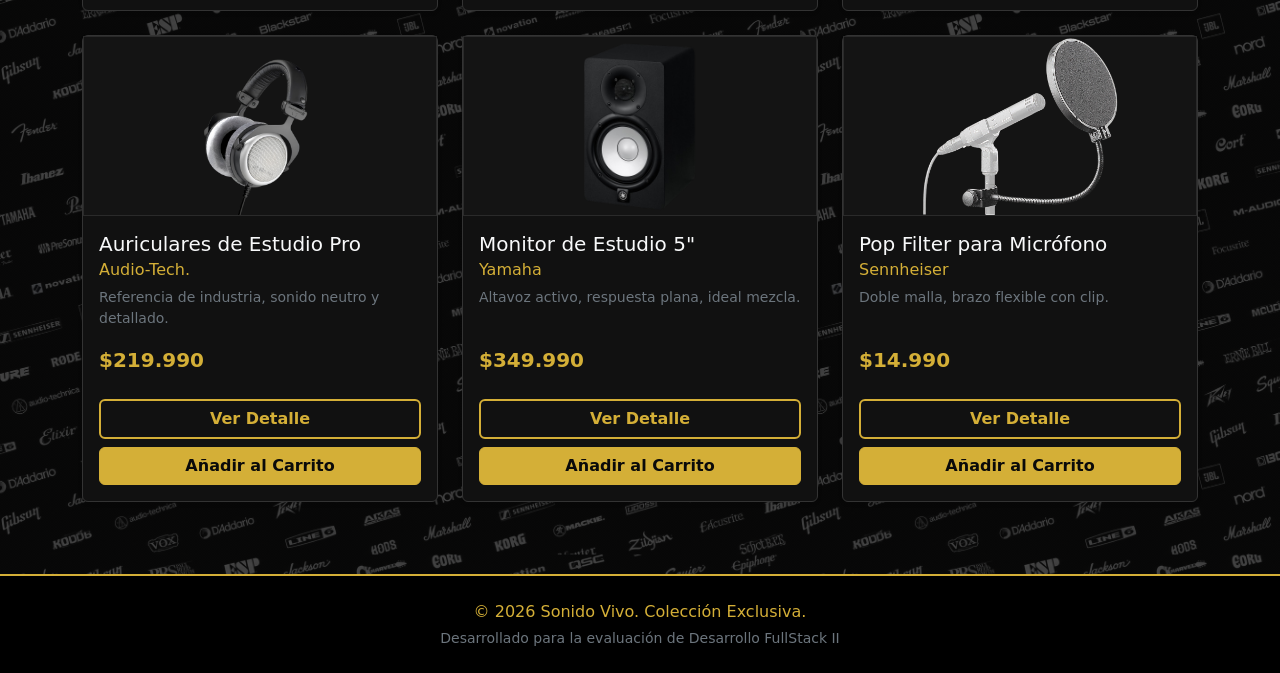
<file: publico/catalogo_general.html>
<!DOCTYPE html>
<html lang="es">
<head>
    <meta charset="UTF-8">
    <meta name="viewport" content="width=device-width, initial-scale=1.0">
    <title>Colección Completa - Sonido Vivo</title>
    <link href="https://cdn.jsdelivr.net/npm/bootstrap@5.3.2/dist/css/bootstrap.min.css" rel="stylesheet">
    <link rel="stylesheet" href="../css/general.css">
</head>
<body class="bg-patron-infinito d-flex flex-column min-vh-100">
    
    <header class="border-bottom border-gold border-2">
        <nav class="navbar navbar-expand-lg navbar-dark bg-black sticky-top shadow border-bottom border-gold">
            <div class="container-fluid">
                <a class="navbar-brand text-gold fw-bold p-0" href="index.html">
                    <img src="../img/logosonidovivo.png" alt="Sonido Vivo" width="100" height="70" style="object-fit: contain;">
                </a>
                <button class="navbar-toggler border-gold" type="button" data-bs-toggle="collapse" data-bs-target="#menuPrincipal">
                    <span class="navbar-toggler-icon"></span>
                </button>
                <div class="collapse navbar-collapse" id="menuPrincipal">
                    <ul class="navbar-nav ms-auto align-items-center">
                        <li class="nav-item"><a class="nav-link fs-5 px-3 fw-medium active" href="catalogo_general.html">Catálogo</a></li>
                        <li class="nav-item"><a class="nav-link fs-5 px-3 fw-medium" href="nosotros.html">Nosotros</a></li>
                        <li class="nav-item"><a class="nav-link fs-5 px-3 fw-medium" href="contacto.html">Contacto</a></li>
                        <li class="nav-item"><a class="nav-link fs-5 px-3 fw-medium" href="novedades.html">Novedades</a></li>
                        <li class="nav-item"><a class="nav-link fs-5 px-3 fw-medium" href="login.html">Iniciar Sesión</a></li>
                    </ul>
                    <button class="btn btn-outline-gold ms-lg-3 my-2 my-lg-0" type="button" data-bs-toggle="offcanvas" data-bs-target="#panelCarrito">
                        Carrito (<span id="contador-carrito">0</span>)
                    </button>
                </div>
            </div>
        </nav>
    </header>

    <main class="container my-5">
        <h1 class="text-center mb-5 text-gold text-uppercase" id="titulo-catalogo">Nuestro Catálogo</h1>
        <div class="row" id="contenedor-productos"></div>
    </main>

    <div class="offcanvas offcanvas-end offcanvas-luxury" tabindex="-1" id="panelCarrito">
        <div class="offcanvas-header">
            <h5 class="offcanvas-title text-gold">Tu Selección</h5>
            <button type="button" class="btn-close btn-close-white" data-bs-dismiss="offcanvas"></button>
        </div>
        <div class="offcanvas-body d-flex flex-column">
            <ul id="lista-carrito" class="list-group mb-3 flex-grow-1"></ul>
            <div class="mt-auto border-top border-gold pt-3">
                <div class="d-flex justify-content-between fw-bold fs-5 mb-3">
                    <span>Total:</span>
                    <span id="total-carrito" class="text-gold">$0</span>
                </div>
                <button class="btn btn-gold w-100 fw-bold text-uppercase" onclick="alert('Ir a pagar')">Finalizar Compra</button>
            </div>
        </div>
    </div>

    <footer class="bg-black text-white text-center py-4 mt-auto border-top border-gold border-2">
        <div class="container">
            <p class="mb-1 text-gold">&copy; 2026 Sonido Vivo. Colección Exclusiva.</p>
            <p class="mb-0 text-secondary small">Desarrollado para la evaluación de Desarrollo FullStack II</p>
        </div>
    </footer>

    <script src="https://cdn.jsdelivr.net/npm/bootstrap@5.3.2/dist/js/bootstrap.bundle.min.js"></script>
    <script src="../js/main.js"></script>
    <script src="../js/catalogo.js"></script>
</body>
</html>
</file>
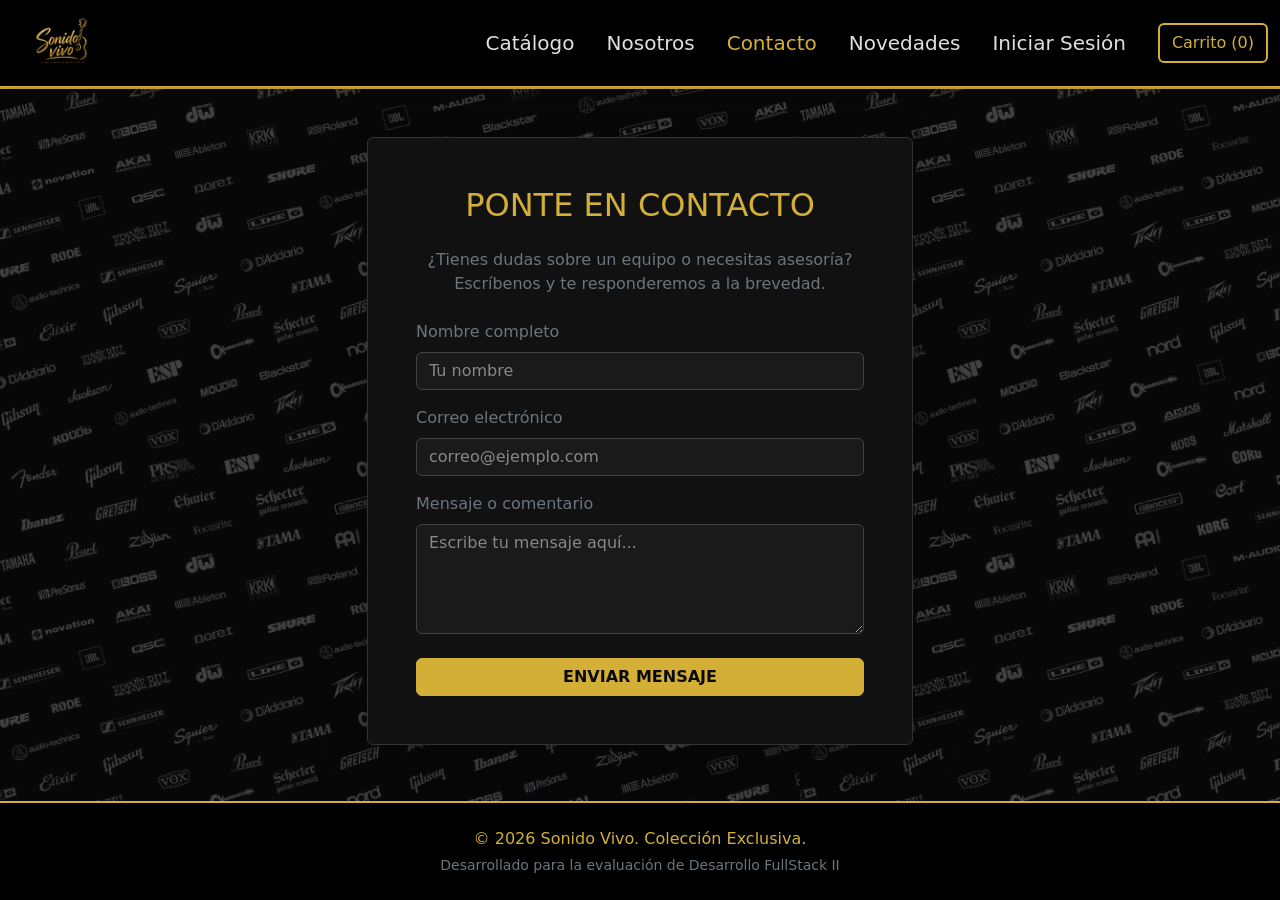
<file: publico/contacto.html>
<!DOCTYPE html>
<html lang="es">
<head>
    <meta charset="UTF-8">
    <meta name="viewport" content="width=device-width, initial-scale=1.0">
    <title>Contacto - Sonido Vivo</title>
    <link href="https://cdn.jsdelivr.net/npm/bootstrap@5.3.2/dist/css/bootstrap.min.css" rel="stylesheet">
    <link rel="stylesheet" href="../css/general.css">
</head>
<body class="bg-patron-infinito d-flex flex-column min-vh-100">
    <header class="border-bottom border-gold border-2">
        <nav class="navbar navbar-expand-lg navbar-dark bg-black sticky-top shadow border-bottom border-gold">
            <div class="container-fluid">
                <a class="navbar-brand text-gold fw-bold p-0" href="index.html">
                    <img src="../img/logosonidovivo.png" alt="Sonido Vivo" width="100" height="70" style="object-fit: contain;">
                </a>
                <button class="navbar-toggler border-gold" type="button" data-bs-toggle="collapse" data-bs-target="#menuPrincipal">
                    <span class="navbar-toggler-icon"></span>
                </button>
                <div class="collapse navbar-collapse" id="menuPrincipal">
                    <ul class="navbar-nav ms-auto align-items-center">
                        <li class="nav-item"><a class="nav-link fs-5 px-3 fw-medium" href="catalogo_general.html">Catálogo</a></li>
                        <li class="nav-item"><a class="nav-link fs-5 px-3 fw-medium" href="nosotros.html">Nosotros</a></li>
                        <li class="nav-item"><a class="nav-link fs-5 px-3 fw-medium active" href="contacto.html">Contacto</a></li>
                        <li class="nav-item"><a class="nav-link fs-5 px-3 fw-medium" href="novedades.html">Novedades</a></li>
                        <li class="nav-item"><a class="nav-link fs-5 px-3 fw-medium" href="login.html">Iniciar Sesión</a></li>
                    </ul>
                    <button class="btn btn-outline-gold ms-lg-3 my-2 my-lg-0" type="button" data-bs-toggle="offcanvas" data-bs-target="#panelCarrito">
                        Carrito (<span id="contador-carrito">0</span>)
                    </button>
                </div>
            </div>
        </nav>
    </header>

    <main class="container my-5">
        <div class="row justify-content-center">
            <div class="col-md-8 col-lg-6">
                <div class="card card-luxury shadow-lg">
                    <div class="card-body p-4 p-md-5">
                        <h2 class="text-center mb-4 text-gold text-uppercase">Ponte en contacto</h2>
                        <p class="text-center text-secondary mb-4">¿Tienes dudas sobre un equipo o necesitas asesoría? Escríbenos y te responderemos a la brevedad.</p>
                        <form id="form-contacto">
                            <div class="mb-3">
                                <label for="nombre-contacto" class="form-label text-secondary">Nombre completo</label>
                                <input type="text" class="form-control" id="nombre-contacto" placeholder="Tu nombre">
                                <div id="error-nombre" class="text-danger small mt-1 d-none"></div>
                            </div>
                            <div class="mb-3">
                                <label for="correo-contacto" class="form-label text-secondary">Correo electrónico</label>
                                <input type="text" class="form-control" id="correo-contacto" placeholder="correo@ejemplo.com">
                                <div id="error-correo" class="text-danger small mt-1 d-none"></div>
                            </div>
                            <div class="mb-4">
                                <label for="mensaje-contacto" class="form-label text-secondary">Mensaje o comentario</label>
                                <textarea class="form-control" id="mensaje-contacto" rows="4" placeholder="Escribe tu mensaje aquí..."></textarea>
                                <div id="error-mensaje" class="text-danger small mt-1 d-none"></div>
                            </div>
                            <button type="submit" class="btn btn-gold w-100 fw-bold text-uppercase">Enviar Mensaje</button>
                        </form>
                    </div>
                </div>
            </div>
        </div>
    </main>

    <div class="offcanvas offcanvas-end offcanvas-luxury" tabindex="-1" id="panelCarrito">
        <div class="offcanvas-header">
            <h5 class="offcanvas-title text-gold">Tu Selección</h5>
            <button type="button" class="btn-close btn-close-white" data-bs-dismiss="offcanvas"></button>
        </div>
        <div class="offcanvas-body d-flex flex-column">
            <ul id="lista-carrito" class="list-group mb-3 flex-grow-1"></ul>
            <div class="mt-auto border-top border-gold pt-3">
                <div class="d-flex justify-content-between fw-bold fs-5 mb-3">
                    <span>Total:</span>
                    <span id="total-carrito" class="text-gold">$0</span>
                </div>
                <button class="btn btn-gold w-100 fw-bold text-uppercase">Finalizar Compra</button>
            </div>
        </div>
    </div>

    <footer class="bg-black text-white text-center py-4 mt-auto border-top border-gold border-2">
        <div class="container">
            <p class="mb-1 text-gold">&copy; 2026 Sonido Vivo. Colección Exclusiva.</p>
            <p class="mb-0 text-secondary small">Desarrollado para la evaluación de Desarrollo FullStack II</p>
        </div>
    </footer>

    <script src="https://cdn.jsdelivr.net/npm/bootstrap@5.3.2/dist/js/bootstrap.bundle.min.js"></script>
    <script src="../js/main.js"></script>
    <script src="../js/catalogo.js"></script>
    <script src="../js/contacto.js"></script>
</body>
</html>
</file>
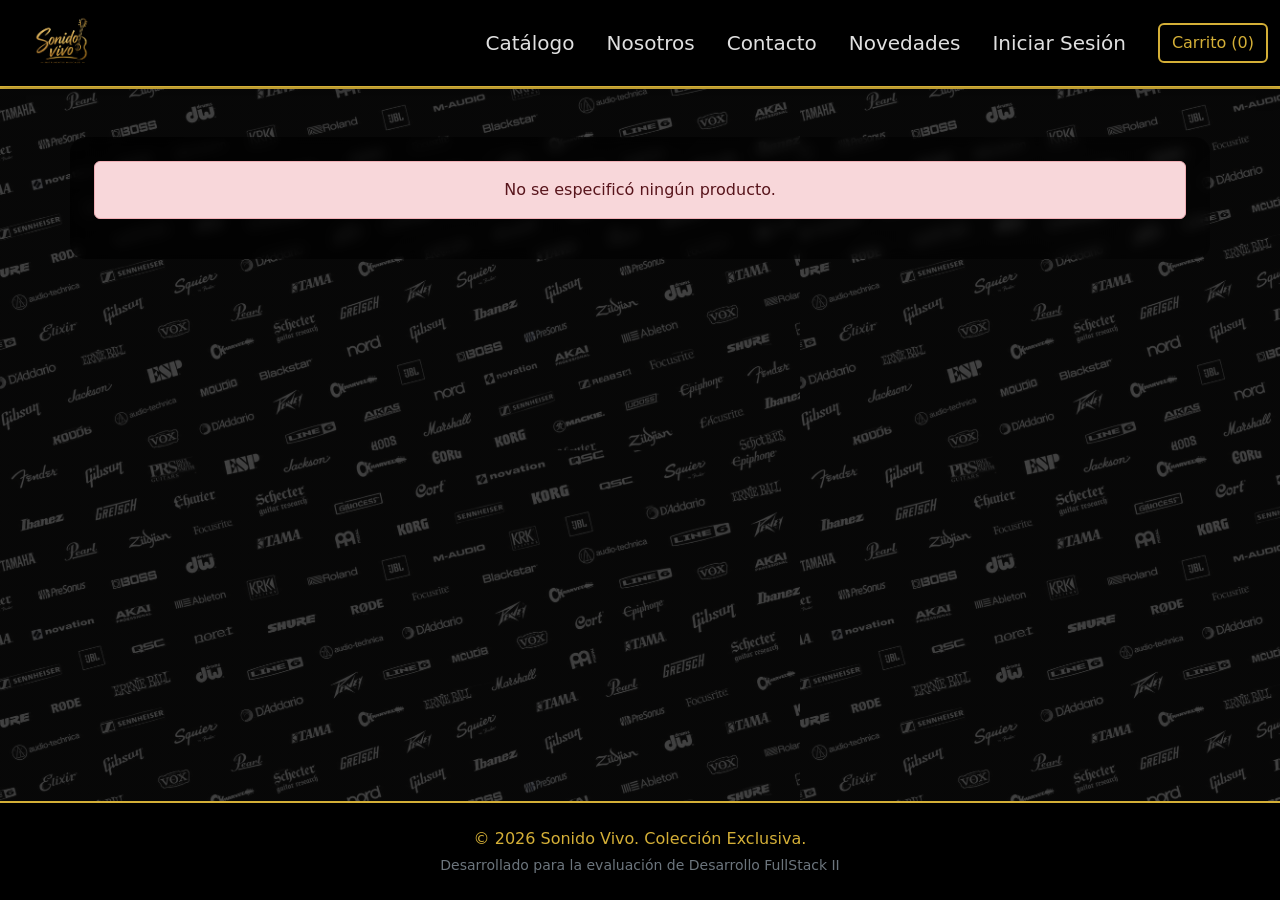
<file: publico/detalle.html>
<!DOCTYPE html>
<html lang="es">
<head>
    <meta charset="UTF-8">
    <meta name="viewport" content="width=device-width, initial-scale=1.0">
    <title>Detalle - Sonido Vivo</title>
    <link href="https://cdn.jsdelivr.net/npm/bootstrap@5.3.2/dist/css/bootstrap.min.css" rel="stylesheet">
    <link rel="stylesheet" href="../css/general.css">
</head>
<body class="bg-patron-infinito d-flex flex-column min-vh-100">
    <header class="border-bottom border-gold border-2">
        <nav class="navbar navbar-expand-lg navbar-dark bg-black sticky-top shadow border-bottom border-gold">
            <div class="container-fluid">
                <a class="navbar-brand text-gold fw-bold p-0" href="index.html">
                    <img src="../img/logosonidovivo.png" alt="Sonido Vivo" width="100" height="70" style="object-fit: contain;">
                </a>
                <button class="navbar-toggler border-gold" type="button" data-bs-toggle="collapse" data-bs-target="#menuPrincipal">
                    <span class="navbar-toggler-icon"></span>
                </button>
                <div class="collapse navbar-collapse" id="menuPrincipal">
                    <ul class="navbar-nav ms-auto align-items-center">
                        <li class="nav-item"><a class="nav-link fs-5 px-3 fw-medium" href="catalogo_general.html">Catálogo</a></li>
                        <li class="nav-item"><a class="nav-link fs-5 px-3 fw-medium" href="nosotros.html">Nosotros</a></li>
                        <li class="nav-item"><a class="nav-link fs-5 px-3 fw-medium" href="contacto.html">Contacto</a></li>
                        <li class="nav-item"><a class="nav-link fs-5 px-3 fw-medium" href="novedades.html">Novedades</a></li>
                        <li class="nav-item"><a class="nav-link fs-5 px-3 fw-medium" href="login.html">Iniciar Sesión</a></li>
                    </ul>
                    <button class="btn btn-outline-gold ms-lg-3 my-2 my-lg-0" type="button" data-bs-toggle="offcanvas" data-bs-target="#panelCarrito">
                        Carrito (<span id="contador-carrito">0</span>)
                    </button>
                </div>
            </div>
        </nav>
    </header>

    <main class="container my-5 contenedor-general detalle-producto-info"id="contenedor-detalle"></main>

    <div class="offcanvas offcanvas-end offcanvas-luxury" tabindex="-1" id="panelCarrito">
        <div class="offcanvas-header">
            <h5 class="offcanvas-title text-gold">Tu Selección</h5>
            <button type="button" class="btn-close btn-close-white" data-bs-dismiss="offcanvas"></button>
        </div>
        <div class="offcanvas-body d-flex flex-column">
            <ul id="lista-carrito" class="list-group mb-3 flex-grow-1"></ul>
            <div class="mt-auto border-top border-gold pt-3">
                <div class="d-flex justify-content-between fw-bold fs-5 mb-3">
                    <span>Total:</span>
                    <span id="total-carrito" class="text-gold">$0</span>
                </div>
                <button class="btn btn-gold w-100 fw-bold text-uppercase">Finalizar Compra</button>
            </div>
        </div>
    </div>

    <footer class="bg-black text-white text-center py-4 mt-auto border-top border-gold border-2">
        <div class="container">
            <p class="mb-1 text-gold">&copy; 2026 Sonido Vivo. Colección Exclusiva.</p>
            <p class="mb-0 text-secondary small">Desarrollado para la evaluación de Desarrollo FullStack II</p>
        </div>
    </footer>

    <script src="https://cdn.jsdelivr.net/npm/bootstrap@5.3.2/dist/js/bootstrap.bundle.min.js"></script>
    <script src="../js/main.js"></script>
    <script src="../js/catalogo.js"></script>
</body>
</html>
</file>
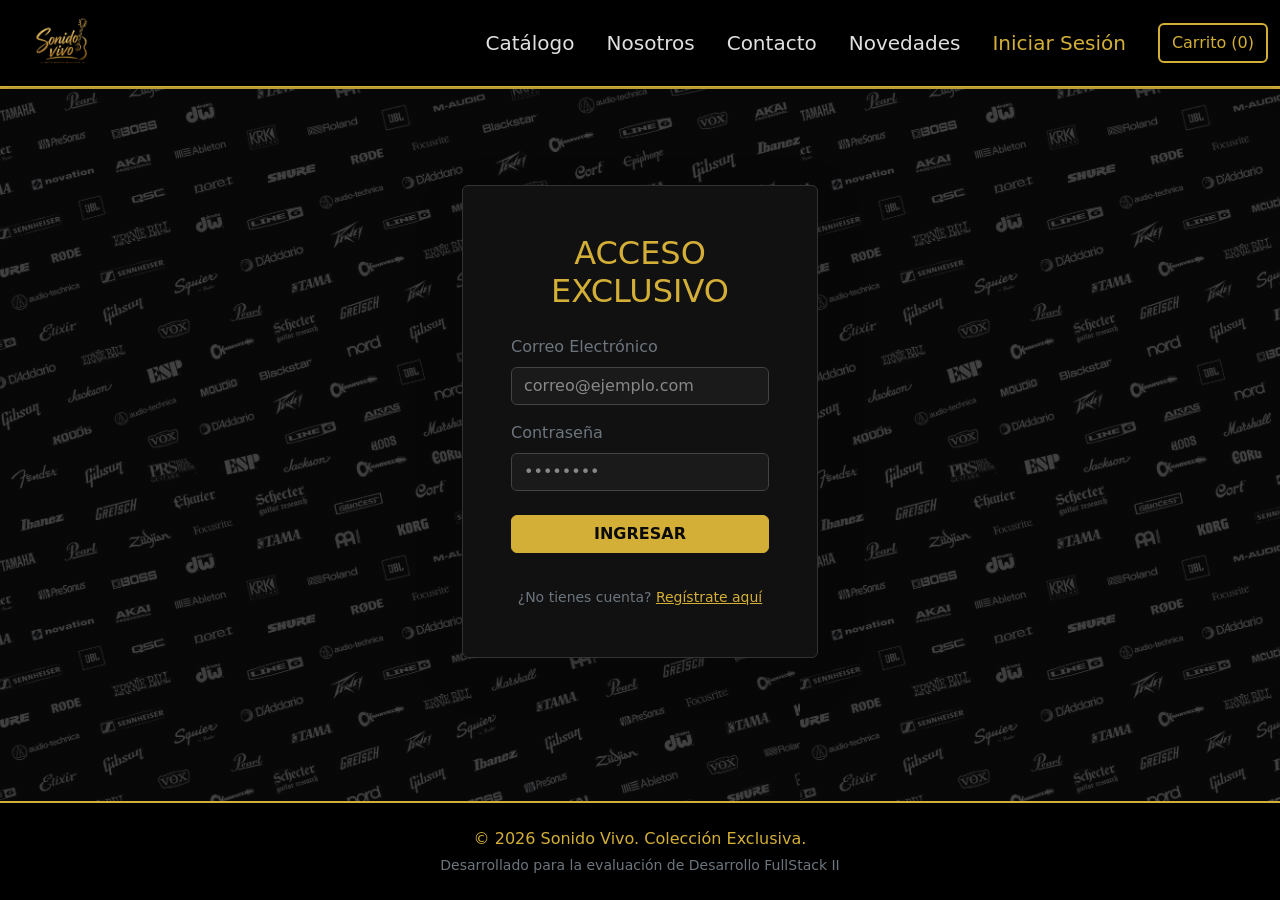
<file: publico/login.html>
<!DOCTYPE html>
<html lang="es">
<head>
    <meta charset="UTF-8">
    <meta name="viewport" content="width=device-width, initial-scale=1.0">
    <title>Acceso - Sonido Vivo</title>
    <link href="https://cdn.jsdelivr.net/npm/bootstrap@5.3.2/dist/css/bootstrap.min.css" rel="stylesheet">
    <link rel="stylesheet" href="../css/general.css">
</head>
<body class="bg-patron-infinito d-flex flex-column min-vh-100">
    <header class="border-bottom border-gold border-2">
        <nav class="navbar navbar-expand-lg navbar-dark bg-black sticky-top shadow border-bottom border-gold">
            <div class="container-fluid">
                <a class="navbar-brand text-gold fw-bold p-0" href="index.html">
                    <img src="../img/logosonidovivo.png" alt="Sonido Vivo" width="100" height="70" style="object-fit: contain;">
                </a>
                <button class="navbar-toggler border-gold" type="button" data-bs-toggle="collapse" data-bs-target="#menuPrincipal">
                    <span class="navbar-toggler-icon"></span>
                </button>
                <div class="collapse navbar-collapse" id="menuPrincipal">
                    <ul class="navbar-nav ms-auto align-items-center">
                        <li class="nav-item"><a class="nav-link fs-5 px-3 fw-medium" href="catalogo_general.html">Catálogo</a></li>
                        <li class="nav-item"><a class="nav-link fs-5 px-3 fw-medium" href="nosotros.html">Nosotros</a></li>
                        <li class="nav-item"><a class="nav-link fs-5 px-3 fw-medium" href="contacto.html">Contacto</a></li>
                        <li class="nav-item"><a class="nav-link fs-5 px-3 fw-medium" href="novedades.html">Novedades</a></li>
                        <li class="nav-item"><a class="nav-link fs-5 px-3 fw-medium active" href="login.html">Iniciar Sesión</a></li>
                    </ul>
                    <button class="btn btn-outline-gold ms-lg-3 my-2 my-lg-0" type="button" data-bs-toggle="offcanvas" data-bs-target="#panelCarrito">
                        Carrito (<span id="contador-carrito">0</span>)
                    </button>
                </div>
            </div>
        </nav>
    </header>

    <main class="container my-auto py-5">
        <div class="row justify-content-center">
            <div class="col-md-6 col-lg-4">
                <div class="card card-luxury shadow-lg">
                    <div class="card-body p-4 p-md-5">
                        <h2 class="text-center mb-4 text-gold text-uppercase">Acceso Exclusivo</h2>
                        <form id="form-login">
                            <div class="mb-3">
                                <label for="email-login" class="form-label text-secondary">Correo Electrónico</label>
                                <input type="text" class="form-control" id="email-login" placeholder="correo@ejemplo.com">
                                <div id="error-email" class="text-danger small mt-1 d-none"></div>
                            </div>
                            <div class="mb-4">
                                <label for="pass-login" class="form-label text-secondary">Contraseña</label>
                                <input type="password" class="form-control" id="pass-login" placeholder="••••••••">
                                <div id="error-pass" class="text-danger small mt-1 d-none"></div>
                            </div>
                            <button type="submit" class="btn btn-gold w-100 mb-3 fw-bold text-uppercase">Ingresar</button>
                            <div class="text-center mt-3">
                                <small class="text-secondary">¿No tienes cuenta? <a href="registro.html" class="text-gold">Regístrate aquí</a></small>
                            </div>
                        </form>
                    </div>
                </div>
            </div>
        </div>
    </main>

    <div class="offcanvas offcanvas-end offcanvas-luxury" tabindex="-1" id="panelCarrito">
        <div class="offcanvas-header">
            <h5 class="offcanvas-title text-gold">Tu Selección</h5>
            <button type="button" class="btn-close btn-close-white" data-bs-dismiss="offcanvas"></button>
        </div>
        <div class="offcanvas-body d-flex flex-column">
            <ul id="lista-carrito" class="list-group mb-3 flex-grow-1"></ul>
            <div class="mt-auto border-top border-gold pt-3">
                <div class="d-flex justify-content-between fw-bold fs-5 mb-3">
                    <span>Total:</span>
                    <span id="total-carrito" class="text-gold">$0</span>
                </div>
                <button class="btn btn-gold w-100 fw-bold text-uppercase">Finalizar Compra</button>
            </div>
        </div>
    </div>

    <footer class="bg-black text-white text-center py-4 mt-auto border-top border-gold border-2">
        <div class="container">
            <p class="mb-1 text-gold">&copy; 2026 Sonido Vivo. Colección Exclusiva.</p>
            <p class="mb-0 text-secondary small">Desarrollado para la evaluación de Desarrollo FullStack II</p>
        </div>
    </footer>

    <script src="https://cdn.jsdelivr.net/npm/bootstrap@5.3.2/dist/js/bootstrap.bundle.min.js"></script>
    <script src="../js/main.js"></script>
    <script src="../js/catalogo.js"></script>
    <script src="../js/login.js"></script>
</body>
</html>
</file>
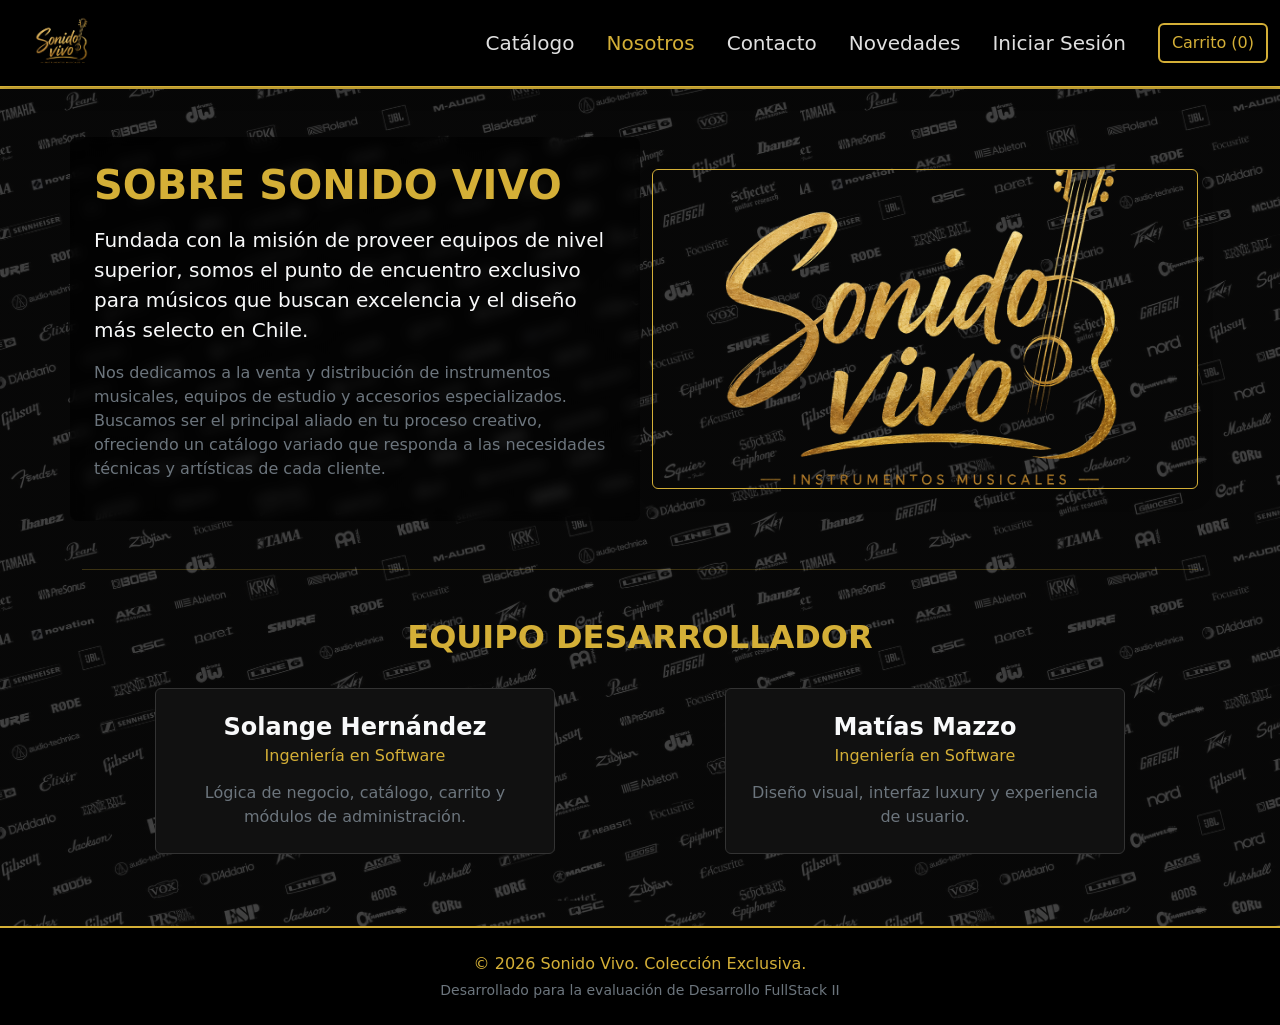
<file: publico/nosotros.html>
<!DOCTYPE html>
<html lang="es">
<head>
    <meta charset="UTF-8">
    <meta name="viewport" content="width=device-width, initial-scale=1.0">
    <title>Nosotros - Sonido Vivo</title>
    <link href="https://cdn.jsdelivr.net/npm/bootstrap@5.3.2/dist/css/bootstrap.min.css" rel="stylesheet">
    <link rel="stylesheet" href="../css/general.css">
</head>
<body class="bg-patron-infinito d-flex flex-column min-vh-100">
    <header class="border-bottom border-gold border-2">
        <nav class="navbar navbar-expand-lg navbar-dark bg-black sticky-top shadow border-bottom border-gold">
            <div class="container-fluid">
                <a class="navbar-brand text-gold fw-bold p-0" href="index.html">
                    <img src="../img/logosonidovivo.png" alt="Sonido Vivo" width="100" height="70" style="object-fit: contain;">
                </a>
                <button class="navbar-toggler border-gold" type="button" data-bs-toggle="collapse" data-bs-target="#menuPrincipal">
                    <span class="navbar-toggler-icon"></span>
                </button>
                <div class="collapse navbar-collapse" id="menuPrincipal">
                    <ul class="navbar-nav ms-auto align-items-center">
                        <li class="nav-item"><a class="nav-link fs-5 px-3 fw-medium" href="catalogo_general.html">Catálogo</a></li>
                        <li class="nav-item"><a class="nav-link fs-5 px-3 fw-medium active" href="nosotros.html">Nosotros</a></li>
                        <li class="nav-item"><a class="nav-link fs-5 px-3 fw-medium" href="contacto.html">Contacto</a></li>
                        <li class="nav-item"><a class="nav-link fs-5 px-3 fw-medium" href="novedades.html">Novedades</a></li>
                        <li class="nav-item"><a class="nav-link fs-5 px-3 fw-medium" href="login.html">Iniciar Sesión</a></li>
                    </ul>
                    <button class="btn btn-outline-gold ms-lg-3 my-2 my-lg-0" type="button" data-bs-toggle="offcanvas" data-bs-target="#panelCarrito">
                        Carrito (<span id="contador-carrito">0</span>)
                    </button>
                </div>
            </div>
        </nav>
    </header>

    <main class="container my-5">
        <div class="row align-items-center mb-5">
            <div class="col-md-6 mb-4 mb-md-0 detalle-producto-info p-4 rounded-3">
                <h1 class="fw-bold mb-3 text-gold text-uppercase">Sobre Sonido Vivo</h1>
                <p class="lead text-light">Fundada con la misión de proveer equipos de nivel superior, somos el punto de encuentro exclusivo para músicos que buscan excelencia y el diseño más selecto en Chile.</p>
                <p class="text-secondary">Nos dedicamos a la venta y distribución de instrumentos musicales, equipos de estudio y accesorios especializados. Buscamos ser el principal aliado en tu proceso creativo, ofreciendo un catálogo variado que responda a las necesidades técnicas y artísticas de cada cliente.</p>
            </div>
            <div class="col-md-6 text-center">
                <img src="../img/logosonidovivo.png" alt="Tienda Sonido Vivo" class="img-fluid rounded shadow border border-gold" style="max-height: 320px; width: 100%; object-fit: cover;">
            </div>
        </div>

        <hr class="my-5 border-gold">

        <div class="row justify-content-center text-center">
            <div class="col-12 mb-4">
                <h2 class="fw-bold text-gold text-uppercase">Equipo Desarrollador</h2>
            </div>
            <div class="col-md-6 mb-4">
                <div class="card card-luxury h-100 mx-auto" style="max-width: 400px;">
                    <div class="card-body py-4">
                        <h4 class="card-title fw-bold text-light">Solange Hernández</h4>
                        <h6 class="card-subtitle mb-3 text-gold">Ingeniería en Software</h6>
                        <p class="card-text text-secondary">Lógica de negocio, catálogo, carrito y módulos de administración.</p>
                    </div>
                </div>
            </div>
            <div class="col-md-6 mb-4">
                <div class="card card-luxury h-100 mx-auto" style="max-width: 400px;">
                    <div class="card-body py-4">
                        <h4 class="card-title fw-bold text-light">Matías Mazzo</h4>
                        <h6 class="card-subtitle mb-3 text-gold">Ingeniería en Software</h6>
                        <p class="card-text text-secondary">Diseño visual, interfaz luxury y experiencia de usuario.</p>
                    </div>
                </div>
            </div>
        </div>
    </main>

    <div class="offcanvas offcanvas-end offcanvas-luxury" tabindex="-1" id="panelCarrito">
        <div class="offcanvas-header">
            <h5 class="offcanvas-title text-gold">Tu Selección</h5>
            <button type="button" class="btn-close btn-close-white" data-bs-dismiss="offcanvas"></button>
        </div>
        <div class="offcanvas-body d-flex flex-column">
            <ul id="lista-carrito" class="list-group mb-3 flex-grow-1"></ul>
            <div class="mt-auto border-top border-gold pt-3">
                <div class="d-flex justify-content-between fw-bold fs-5 mb-3">
                    <span>Total:</span>
                    <span id="total-carrito" class="text-gold">$0</span>
                </div>
                <button class="btn btn-gold w-100 fw-bold text-uppercase">Finalizar Compra</button>
            </div>
        </div>
    </div>

    <footer class="bg-black text-white text-center py-4 mt-auto border-top border-gold border-2">
        <div class="container">
            <p class="mb-1 text-gold">&copy; 2026 Sonido Vivo. Colección Exclusiva.</p>
            <p class="mb-0 text-secondary small">Desarrollado para la evaluación de Desarrollo FullStack II</p>
        </div>
    </footer>

    <script src="https://cdn.jsdelivr.net/npm/bootstrap@5.3.2/dist/js/bootstrap.bundle.min.js"></script>
    <script src="../js/main.js"></script>
    <script src="../js/catalogo.js"></script>
</body>
</html>
</file>
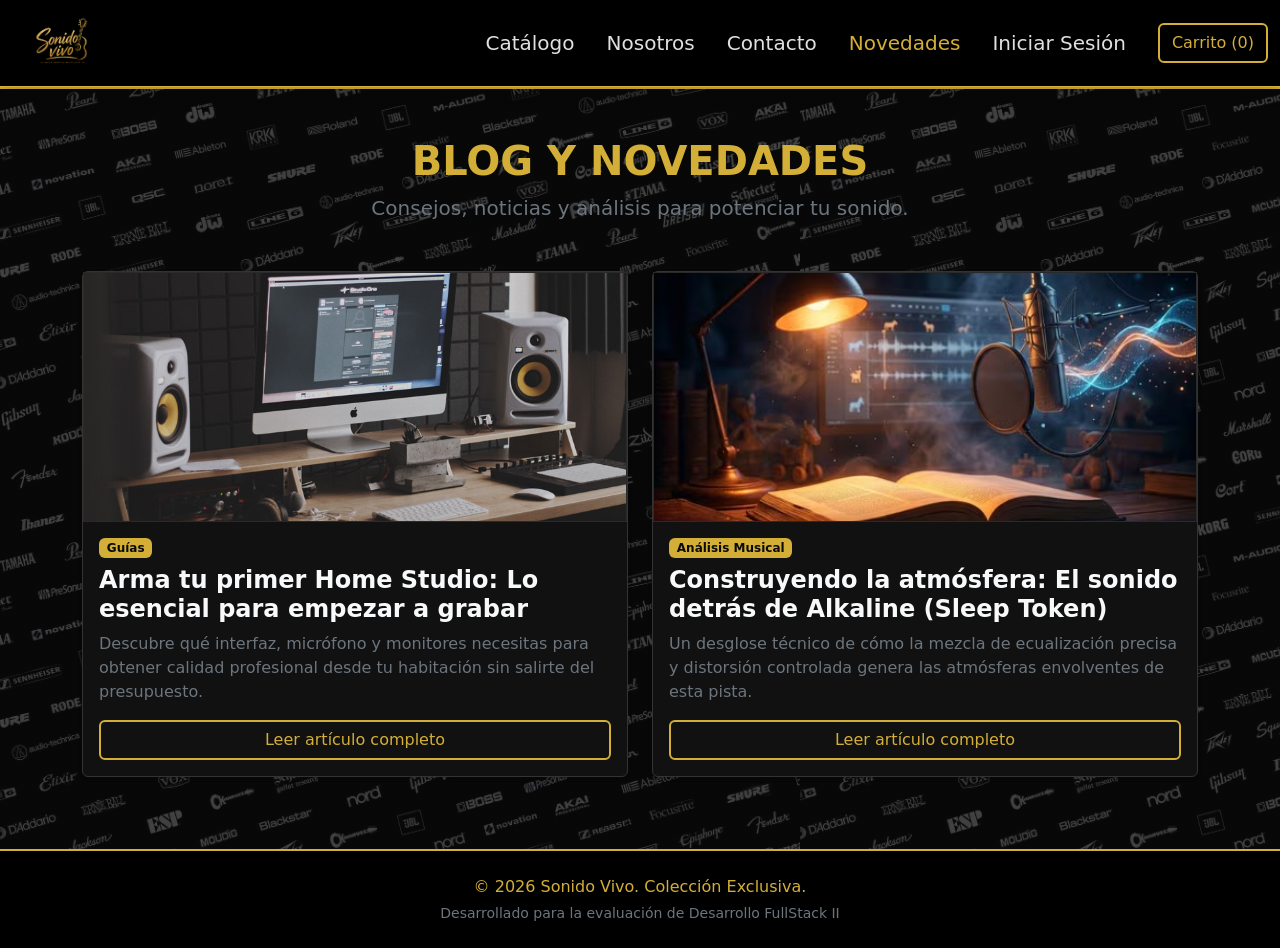
<file: publico/novedades.html>
<!DOCTYPE html>
<html lang="es">
<head>
    <meta charset="UTF-8">
    <meta name="viewport" content="width=device-width, initial-scale=1.0">
    <title>Novedades y Blog - Sonido Vivo</title>
    <link href="https://cdn.jsdelivr.net/npm/bootstrap@5.3.2/dist/css/bootstrap.min.css" rel="stylesheet">
    <link rel="stylesheet" href="../css/general.css">
</head>
<body class="bg-patron-infinito d-flex flex-column min-vh-100">
    <header class="border-bottom border-gold border-2">
        <nav class="navbar navbar-expand-lg navbar-dark bg-black sticky-top shadow border-bottom border-gold">
            <div class="container-fluid">
                <a class="navbar-brand text-gold fw-bold p-0" href="index.html">
                    <img src="../img/logosonidovivo.png" alt="Sonido Vivo" width="100" height="70" style="object-fit: contain;">
                </a>
                <button class="navbar-toggler border-gold" type="button" data-bs-toggle="collapse" data-bs-target="#menuPrincipal">
                    <span class="navbar-toggler-icon"></span>
                </button>
                <div class="collapse navbar-collapse" id="menuPrincipal">
                    <ul class="navbar-nav ms-auto align-items-center">
                        <li class="nav-item"><a class="nav-link fs-5 px-3 fw-medium" href="catalogo_general.html">Catálogo</a></li>
                        <li class="nav-item"><a class="nav-link fs-5 px-3 fw-medium" href="nosotros.html">Nosotros</a></li>
                        <li class="nav-item"><a class="nav-link fs-5 px-3 fw-medium" href="contacto.html">Contacto</a></li>
                        <li class="nav-item"><a class="nav-link fs-5 px-3 fw-medium active" href="novedades.html">Novedades</a></li>
                        <li class="nav-item"><a class="nav-link fs-5 px-3 fw-medium" href="login.html">Iniciar Sesión</a></li>
                    </ul>
                    <button class="btn btn-outline-gold ms-lg-3 my-2 my-lg-0" type="button" data-bs-toggle="offcanvas" data-bs-target="#panelCarrito">
                        Carrito (<span id="contador-carrito">0</span>)
                    </button>
                </div>
            </div>
        </nav>
    </header>

    <main class="container my-5">
        <div class="text-center mb-5">
            <h1 class="fw-bold text-gold text-uppercase">Blog y Novedades</h1>
            <p class="lead text-secondary">Consejos, noticias y análisis para potenciar tu sonido.</p>
        </div>
        <div class="row" id="contenedor-blog"></div>
    </main>

    <div class="offcanvas offcanvas-end offcanvas-luxury" tabindex="-1" id="panelCarrito">
        <div class="offcanvas-header">
            <h5 class="offcanvas-title text-gold">Tu Selección</h5>
            <button type="button" class="btn-close btn-close-white" data-bs-dismiss="offcanvas"></button>
        </div>
        <div class="offcanvas-body d-flex flex-column">
            <ul id="lista-carrito" class="list-group mb-3 flex-grow-1"></ul>
            <div class="mt-auto border-top border-gold pt-3">
                <div class="d-flex justify-content-between fw-bold fs-5 mb-3">
                    <span>Total:</span>
                    <span id="total-carrito" class="text-gold">$0</span>
                </div>
                <button class="btn btn-gold w-100 fw-bold text-uppercase">Finalizar Compra</button>
            </div>
        </div>
    </div>

    <footer class="bg-black text-white text-center py-4 mt-auto border-top border-gold border-2">
        <div class="container">
            <p class="mb-1 text-gold">&copy; 2026 Sonido Vivo. Colección Exclusiva.</p>
            <p class="mb-0 text-secondary small">Desarrollado para la evaluación de Desarrollo FullStack II</p>
        </div>
    </footer>

    <script src="https://cdn.jsdelivr.net/npm/bootstrap@5.3.2/dist/js/bootstrap.bundle.min.js"></script>
    <script src="../js/main.js"></script>
    <script src="../js/catalogo.js"></script>
    <script src="../js/novedades.js"></script>
</body>
</html>
</file>
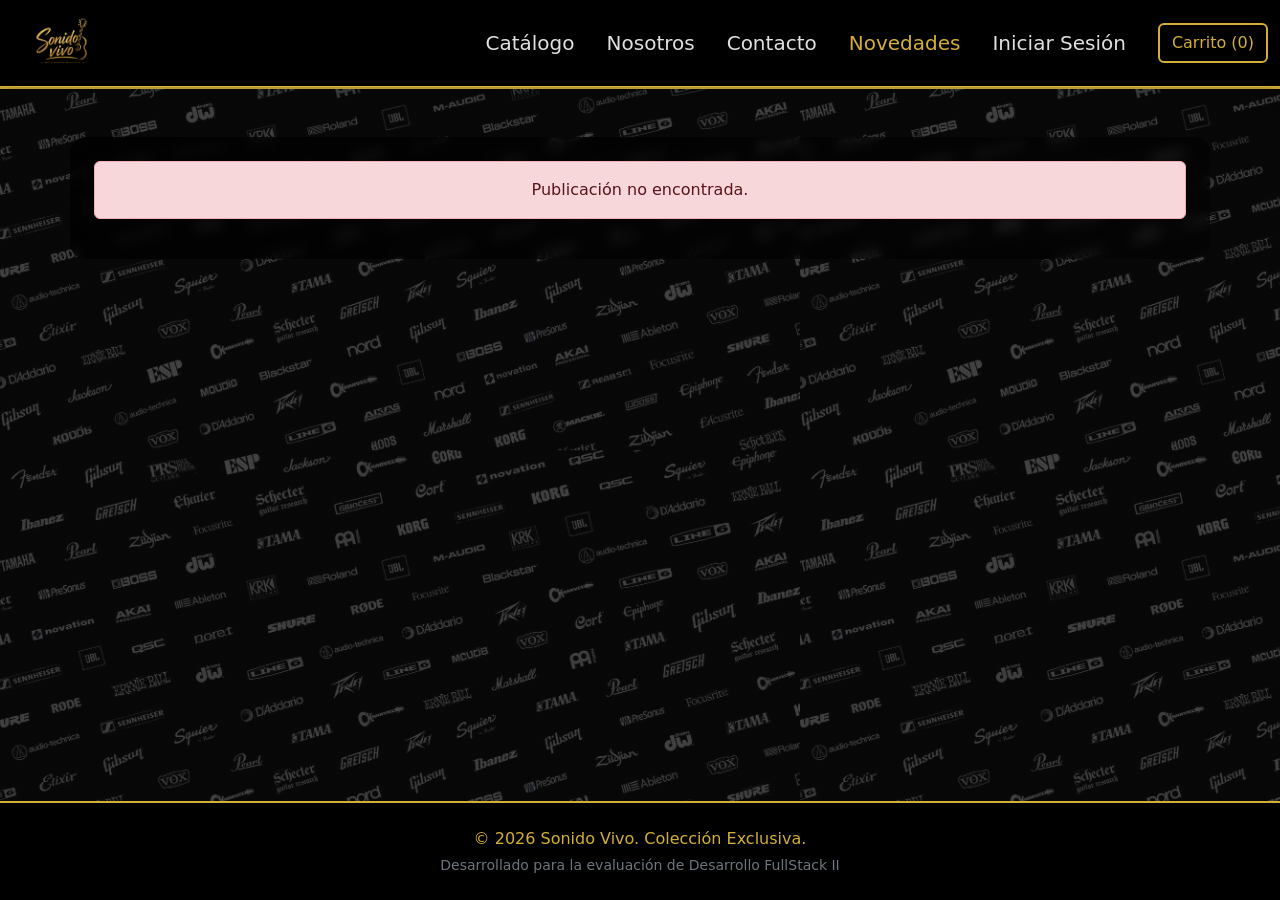
<file: publico/novedades_detalle.html>
<!DOCTYPE html>
<html lang="es">
<head>
    <meta charset="UTF-8">
    <meta name="viewport" content="width=device-width, initial-scale=1.0">
    <title>Artículo - Sonido Vivo</title>
    <link href="https://cdn.jsdelivr.net/npm/bootstrap@5.3.2/dist/css/bootstrap.min.css" rel="stylesheet">
    <link rel="stylesheet" href="../css/general.css">
</head>
<body class="bg-patron-infinito d-flex flex-column min-vh-100">
    <header class="border-bottom border-gold border-2">
        <nav class="navbar navbar-expand-lg navbar-dark bg-black sticky-top shadow border-bottom border-gold">
            <div class="container-fluid">
                <a class="navbar-brand text-gold fw-bold p-0" href="index.html">
                    <img src="../img/logosonidovivo.png" alt="Sonido Vivo" width="100" height="70" style="object-fit: contain;">
                </a>
                <button class="navbar-toggler border-gold" type="button" data-bs-toggle="collapse" data-bs-target="#menuPrincipal">
                    <span class="navbar-toggler-icon"></span>
                </button>
                <div class="collapse navbar-collapse" id="menuPrincipal">
                    <ul class="navbar-nav ms-auto align-items-center">
                        <li class="nav-item"><a class="nav-link fs-5 px-3 fw-medium" href="catalogo_general.html">Catálogo</a></li>
                        <li class="nav-item"><a class="nav-link fs-5 px-3 fw-medium" href="nosotros.html">Nosotros</a></li>
                        <li class="nav-item"><a class="nav-link fs-5 px-3 fw-medium" href="contacto.html">Contacto</a></li>
                        <li class="nav-item"><a class="nav-link fs-5 px-3 fw-medium active" href="novedades.html">Novedades</a></li>
                        <li class="nav-item"><a class="nav-link fs-5 px-3 fw-medium" href="login.html">Iniciar Sesión</a></li>
                    </ul>
                    <button class="btn btn-outline-gold ms-lg-3 my-2 my-lg-0" type="button" data-bs-toggle="offcanvas" data-bs-target="#panelCarrito">
                        Carrito (<span id="contador-carrito">0</span>)
                    </button>
                </div>
            </div>
        </nav>
    </header>

    <main class="container my-5 detalle-producto-info" id="contenedor-post"></main>

    <div class="offcanvas offcanvas-end offcanvas-luxury" tabindex="-1" id="panelCarrito">
        <div class="offcanvas-header">
            <h5 class="offcanvas-title text-gold">Tu Selección</h5>
            <button type="button" class="btn-close btn-close-white" data-bs-dismiss="offcanvas"></button>
        </div>
        <div class="offcanvas-body d-flex flex-column">
            <ul id="lista-carrito" class="list-group mb-3 flex-grow-1"></ul>
            <div class="mt-auto border-top border-gold pt-3">
                <div class="d-flex justify-content-between fw-bold fs-5 mb-3">
                    <span>Total:</span>
                    <span id="total-carrito" class="text-gold">$0</span>
                </div>
                <button class="btn btn-gold w-100 fw-bold text-uppercase">Finalizar Compra</button>
            </div>
        </div>
    </div>

    <footer class="bg-black text-white text-center py-4 mt-auto border-top border-gold border-2">
        <div class="container">
            <p class="mb-1 text-gold">&copy; 2026 Sonido Vivo. Colección Exclusiva.</p>
            <p class="mb-0 text-secondary small">Desarrollado para la evaluación de Desarrollo FullStack II</p>
        </div>
    </footer>

    <script src="https://cdn.jsdelivr.net/npm/bootstrap@5.3.2/dist/js/bootstrap.bundle.min.js"></script>
    <script src="../js/main.js"></script>
    <script src="../js/catalogo.js"></script>
    <script src="../js/novedades.js"></script>
</body>
</html>
</file>
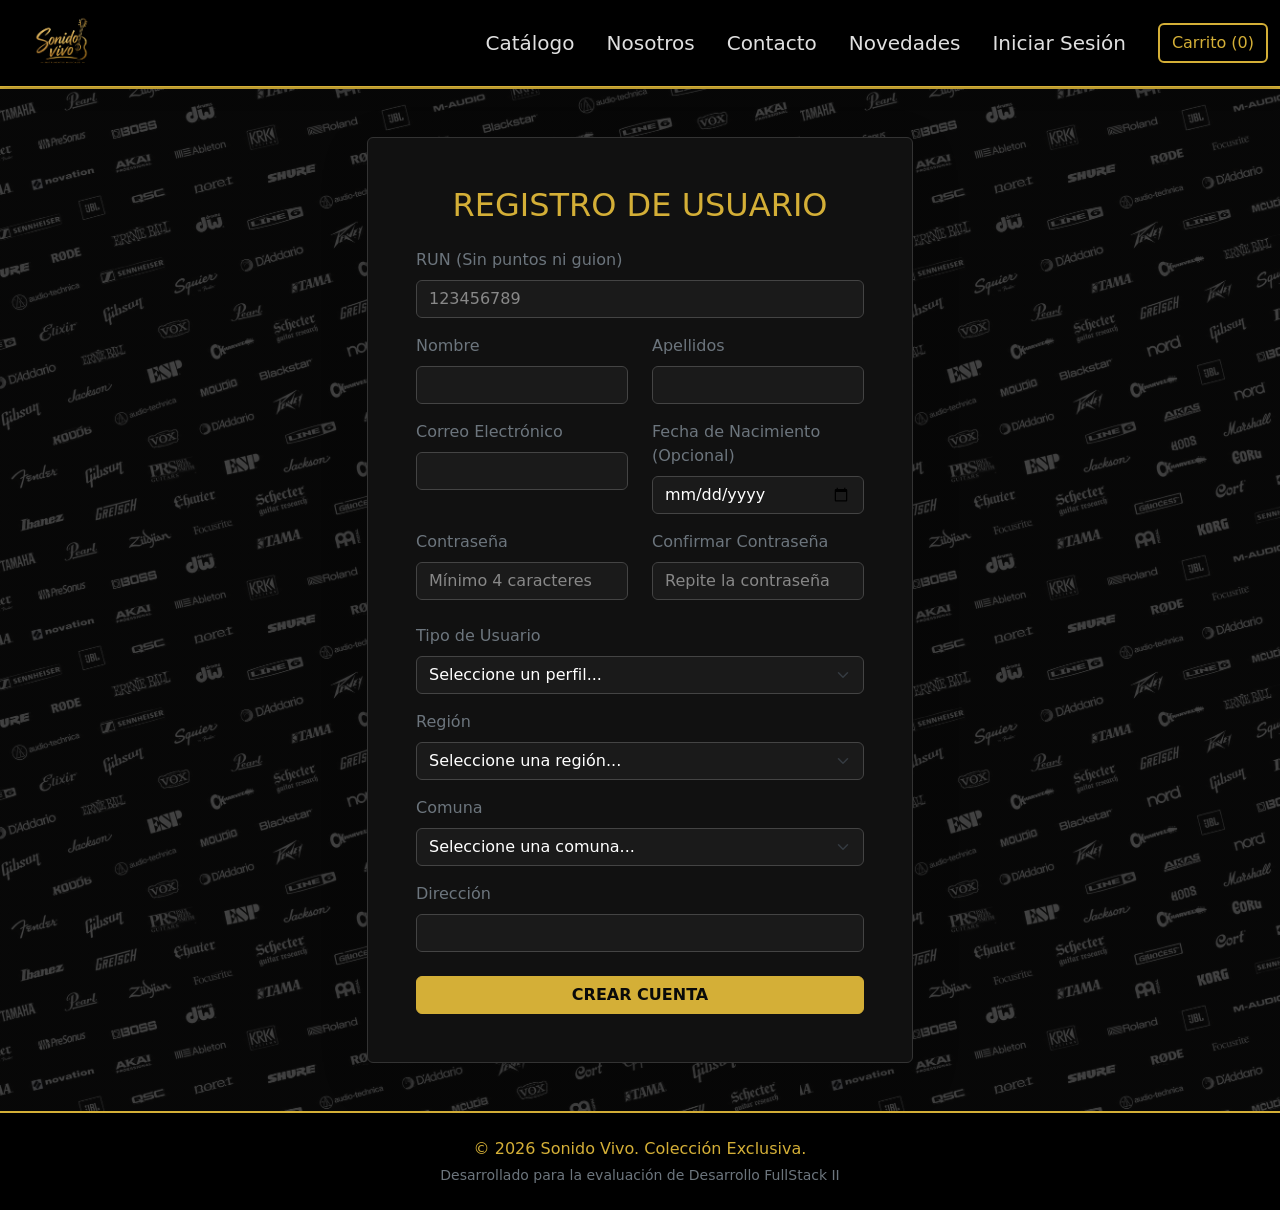
<file: publico/registro.html>
<!DOCTYPE html>
<html lang="es">
<head>
    <meta charset="UTF-8">
    <meta name="viewport" content="width=device-width, initial-scale=1.0">
    <title>Registro - Sonido Vivo</title>
    <link href="https://cdn.jsdelivr.net/npm/bootstrap@5.3.2/dist/css/bootstrap.min.css" rel="stylesheet">
    <link rel="stylesheet" href="../css/general.css">
</head>
<body class="bg-patron-infinito d-flex flex-column min-vh-100">
    <header class="border-bottom border-gold border-2">
        <nav class="navbar navbar-expand-lg navbar-dark bg-black sticky-top shadow border-bottom border-gold">
            <div class="container-fluid">
                <a class="navbar-brand text-gold fw-bold p-0" href="index.html">
                    <img src="../img/logosonidovivo.png" alt="Sonido Vivo" width="100" height="70" style="object-fit: contain;">
                </a>
                <button class="navbar-toggler border-gold" type="button" data-bs-toggle="collapse" data-bs-target="#menuPrincipal">
                    <span class="navbar-toggler-icon"></span>
                </button>
                <div class="collapse navbar-collapse" id="menuPrincipal">
                    <ul class="navbar-nav ms-auto align-items-center">
                        <li class="nav-item"><a class="nav-link fs-5 px-3 fw-medium" href="catalogo_general.html">Catálogo</a></li>
                        <li class="nav-item"><a class="nav-link fs-5 px-3 fw-medium" href="nosotros.html">Nosotros</a></li>
                        <li class="nav-item"><a class="nav-link fs-5 px-3 fw-medium" href="contacto.html">Contacto</a></li>
                        <li class="nav-item"><a class="nav-link fs-5 px-3 fw-medium" href="novedades.html">Novedades</a></li>
                        <li class="nav-item"><a class="nav-link fs-5 px-3 fw-medium" href="login.html">Iniciar Sesión</a></li>
                    </ul>
                    <button class="btn btn-outline-gold ms-lg-3 my-2 my-lg-0" type="button" data-bs-toggle="offcanvas" data-bs-target="#panelCarrito">
                        Carrito (<span id="contador-carrito">0</span>)
                    </button>
                </div>
            </div>
        </nav>
    </header>

    <main class="container my-5">
        <div class="row justify-content-center">
            <div class="col-md-8 col-lg-6">
                <div class="card card-luxury shadow-lg">
                    <div class="card-body p-4 p-md-5">
                        <h2 class="text-center mb-4 text-gold text-uppercase">Registro de Usuario</h2>
                        <form id="form-registro" novalidate>
                            
                            <div class="mb-3">
                                <label for="run-registro" class="form-label text-secondary">RUN (Sin puntos ni guion)</label>
                                <input type="text" class="form-control" id="run-registro" placeholder="123456789">
                                <div id="error-run" class="text-danger small mt-1 d-none"></div>
                            </div>

                            <div class="row mb-3">
                                <div class="col-md-6">
                                    <label for="nombre-registro" class="form-label text-secondary">Nombre</label>
                                    <input type="text" class="form-control" id="nombre-registro">
                                    <div id="error-nombre" class="text-danger small mt-1 d-none"></div>
                                </div>
                                <div class="col-md-6 mt-3 mt-md-0">
                                    <label for="apellido-registro" class="form-label text-secondary">Apellidos</label>
                                    <input type="text" class="form-control" id="apellido-registro">
                                    <div id="error-apellido" class="text-danger small mt-1 d-none"></div>
                                </div>
                            </div>

                            <div class="row mb-3">
                                <div class="col-md-6">
                                    <label for="email-registro" class="form-label text-secondary">Correo Electrónico</label>
                                    <input type="email" class="form-control" id="email-registro">
                                    <div id="error-email" class="text-danger small mt-1 d-none"></div>
                                </div>

                                <div class="col-md-6 mt-3 mt-md-0">
                                    <label for="fecha-registro" class="form-label text-secondary">Fecha de Nacimiento (Opcional)</label>
                                    <input type="date" class="form-control" id="fecha-registro">
                                </div>
                            </div>

                            <div class="row mb-4">
                                <div class="col-md-6">
                                    <label for="password-registro" class="form-label text-secondary">Contraseña</label>
                                    <input type="password" class="form-control" id="password-registro" placeholder="Mínimo 4 caracteres">
                                    <div id="error-password" class="text-danger small mt-1 d-none"></div>
                                </div>
                                
                                <div class="col-md-6 mt-3 mt-md-0">
                                    <label for="confirm-password-registro" class="form-label text-secondary">Confirmar Contraseña</label>
                                    <input type="password" class="form-control" id="confirm-password-registro" placeholder="Repite la contraseña">
                                    <div id="error-confirm-password" class="text-danger small mt-1 d-none"></div>
                                </div>
                            </div>

                            <div class="mb-3">
                                <label for="tipo-registro" class="form-label text-secondary">Tipo de Usuario</label>
                                <select class="form-select" id="tipo-registro">
                                    <option value="">Seleccione un perfil...</option>
                                    <option value="cliente">Cliente</option>
                                    <option value="administrador">Administrador</option>
                                </select>
                                <div id="error-tipo" class="text-danger small mt-1 d-none"></div>
                            </div>
                            <div class="mb-3">
                                <label for="region-registro" class="form-label text-secondary">Región</label>
                                <select class="form-select" id="region-registro">
                                    <option value="">Seleccione una región...</option>
                                </select>
                                <div id="error-region" class="text-danger small mt-1 d-none"></div>
                            </div>
                            <div class="mb-3">
                                <label for="comuna-registro" class="form-label text-secondary">Comuna</label>
                                <select class="form-select" id="comuna-registro" disabled>
                                    <option value="">Seleccione una comuna...</option>
                                </select>
                                <div id="error-comuna" class="text-danger small mt-1 d-none"></div>
                            </div>
                            <div class="mb-4">
                                <label for="direccion-registro" class="form-label text-secondary">Dirección</label>
                                <input type="text" class="form-control" id="direccion-registro">
                                <div id="error-direccion" class="text-danger small mt-1 d-none"></div>
                            </div>
                            <button type="submit" class="btn btn-gold w-100 fw-bold text-uppercase">Crear Cuenta</button>
                        </form>
                    </div>
                </div>
            </div>
        </div>
    </main>

    <div class="offcanvas offcanvas-end offcanvas-luxury" tabindex="-1" id="panelCarrito">
        <div class="offcanvas-header">
            <h5 class="offcanvas-title text-gold">Tu Selección</h5>
            <button type="button" class="btn-close btn-close-white" data-bs-dismiss="offcanvas"></button>
        </div>
        <div class="offcanvas-body d-flex flex-column">
            <ul id="lista-carrito" class="list-group mb-3 flex-grow-1"></ul>
            <div class="mt-auto border-top border-gold pt-3">
                <div class="d-flex justify-content-between fw-bold fs-5 mb-3">
                    <span>Total:</span>
                    <span id="total-carrito" class="text-gold">$0</span>
                </div>
                <button class="btn btn-gold w-100 fw-bold text-uppercase">Finalizar Compra</button>
            </div>
        </div>
    </div>

    <footer class="bg-black text-white text-center py-4 mt-auto border-top border-gold border-2">
        <div class="container">
            <p class="mb-1 text-gold">&copy; 2026 Sonido Vivo. Colección Exclusiva.</p>
            <p class="mb-0 text-secondary small">Desarrollado para la evaluación de Desarrollo FullStack II</p>
        </div>
    </footer>

    <script src="https://cdn.jsdelivr.net/npm/bootstrap@5.3.2/dist/js/bootstrap.bundle.min.js"></script>
    <script src="../js/main.js"></script>
    <script src="../js/catalogo.js"></script>
    <script src="../js/registro.js"></script>
</body>
</html>
</file>
<file: css/general.css>
/* Estilos Luxury - Sonido Vivo */

body.bg-luxury {
    background-color: #0a0a0a !important;
    color: #e0e0e0 !important;
}

.text-gold {
    color: #D4AF37 !important;
}

.border-gold {
    border-color: #D4AF37 !important;
}

.bg-dark-luxury {
    background-color: #141414 !important;
    border: 1px solid #2a2a2a;
}

.btn-gold {
    background-color: #D4AF37 !important;
    color: #0a0a0a !important;
    border: 1px solid #D4AF37 !important;
    transition: all 0.3s ease;
}

.btn-gold:hover {
    background-color: #0a0a0a !important;
    color: #D4AF37 !important;
    border-color: #D4AF37 !important;
}

.btn-outline-gold {
    background-color: transparent !important;
    color: #D4AF37 !important;
    border: 2px solid #D4AF37 !important;
    transition: all 0.3s ease;
}

.btn-outline-gold:hover {
    background-color: #D4AF37 !important;
    color: #0a0a0a !important;
}

.card-luxury {
    background-color: #111 !important;
    border: 1px solid #333 !important;
    transition: transform 0.3s, border-color 0.3s;
    color: #e0e0e0;
}

.card-luxury:hover {
    transform: translateY(-5px);
    border-color: #D4AF37 !important;
}

.list-group-item-luxury {
    background-color: #1a1a1a;
    border: 1px solid #333;
    color: #e0e0e0;
}

.form-control, .form-select {
    background-color: #1a1a1a !important;
    color: #fff !important;
    border: 1px solid #444 !important;
}

.form-control:focus, .form-select:focus {
    background-color: #222 !important;
    color: #D4AF37 !important;
    border-color: #D4AF37 !important;
    box-shadow: 0 0 0 0.25rem rgba(212, 175, 55, 0.25) !important;
}

.form-control::placeholder {
    color: #888 !important;
}

.navbar .nav-link {
    color: #e0e0e0 !important;
}

.navbar .nav-link:hover,
.navbar .nav-link.active {
    color: #D4AF37 !important;
}

.navbar-toggler:focus {
    box-shadow: 0 0 0 0.2rem rgba(212, 175, 55, 0.35);
}

.titulo-principal {
    font-size: 5rem;
    font-weight: 900;
    letter-spacing: 4px;
    text-shadow: 2px 2px 8px rgba(0, 0, 0, 0.9), 0px 0px 20px rgba(212, 175, 55, 0.6);
}

@media (max-width: 768px) {
    .titulo-principal { font-size: 3rem; }
}

.hero-carrusel {
    height: 60vh;
    overflow: hidden;
}

.hero-carrusel .carousel-item img {
    object-fit: cover;
}

.hero-capa-oscura {
    background-color: rgba(0, 0, 0, 0.6);
    z-index: 1;
}

.hero-contenido {
    z-index: 2;
}

.tarjeta-categoria {
    overflow: hidden;
    position: relative;
}

.tarjeta-categoria .img-fondo {
    position: absolute;
    top: 0;
    left: 0;
    width: 100%;
    height: 100%;
    object-fit: cover;
    transition: transform 0.5s ease;
    z-index: 1;
}

.tarjeta-categoria:hover .img-fondo {
    transform: scale(1.1);
}

.tarjeta-categoria .capa-gradiente {
    position: absolute;
    top: 0;
    left: 0;
    width: 100%;
    height: 100%;
    background: linear-gradient(to top, rgba(0,0,0,0.85) 0%, rgba(0,0,0,0.3) 50%, rgba(0,0,0,0.1) 100%);
    z-index: 2;
}

.tarjeta-categoria .contenido-texto {
    position: relative;
    z-index: 3;
}

.offcanvas-luxury {
    background-color: #111 !important;
    color: #e0e0e0 !important;
    border-left: 1px solid #D4AF37 !important;
}

.offcanvas-luxury .offcanvas-header {
    border-bottom: 1px solid #D4AF37;
}

.offcanvas-luxury .list-group-item {
    background-color: #1a1a1a;
    border: 1px solid #333;
    color: #e0e0e0;
}

.breadcrumb-item a {
    color: #D4AF37;
    text-decoration: none;
}

.breadcrumb-item.active {
    color: #aaa;
}

.table-luxury {
    color: #e0e0e0;
}

.table-luxury > :not(caption) > * > * {
    background-color: #141414;
    color: #e0e0e0;
    border-color: #333;
}

@keyframes moverFondoDiagonal {
    0% {
        background-position: 0 0;
    }
    100% {
        background-position: 500px 500px;
    }
}

.bg-patron-infinito {
    background-image:
        linear-gradient(rgba(10, 10, 10, 0.75), rgba(10, 10, 10, 0.75)),
        url('../img/bg-logos.png');
    background-repeat: repeat;
    background-size: 800px;
    background-color: #0a0a0a;
    animation: moverFondoDiagonal 40s linear infinite;
}

/* Ocultar barra de scroll nativa para el carrusel de categorías */
.ocultar-scrollbar {
    -ms-overflow-style: none;  /* IE y Edge */
    scrollbar-width: none;  /* Firefox */
}
.ocultar-scrollbar::-webkit-scrollbar {
    display: none; /* Chrome, Safari y Opera */
}

/* Zonas interactivas para el Auto-Scroll */
.zona-scroll {
    position: absolute;
    top: 0;
    bottom: 24px; /* Respeta el padding inferior (pb-4) del contenedor */
    width: 120px;
    z-index: 10;
    cursor: pointer;
    align-items: center;
    justify-content: center;
    transition: opacity 0.3s ease;
    opacity: 0; /* Invisibles hasta que pasas el mouse */
}

.zona-scroll:hover {
    opacity: 1; /* Aparecen suavemente al pasar el cursor */
}

.zona-scroll-izq {
    left: 0;
    background: linear-gradient(to right, rgba(10,10,10,0.95), transparent);
}

.zona-scroll-der {
    right: 0;
    background: linear-gradient(to left, rgba(10,10,10,0.95), transparent);
}

.flecha-indicador {
    color: #D4AF37;
    font-size: 3.5rem;
    text-shadow: 2px 2px 10px rgba(0,0,0,0.9);
    transition: transform 0.2s ease;
}

.zona-scroll:hover .flecha-indicador {
    transform: scale(1.1); /* Pequeño efecto de zoom al apuntar */
}


/* Con esto solucionamos que el texto ni se veia, cuadros con degradado bien suavecitos*/

.contenedor-general {
    background-image:
    linear-gradient(to right, rgba(0,0,0,0) 0%, rgba(0,0,0,0.6) 60%, rgba(0,0,0,0.9) 100%),
}

.detalle-producto-info {
    background: linear-gradient(135deg, rgba(0, 0, 0, 0.75) 0%, rgba(0, 0, 0, 0.4) 100%);
    backdrop-filter: blur(6px);
    -webkit-backdrop-filter: blur(6px);
    padding: 1.5rem;
    border-radius: 16px;
}


.breadcrumb {
    background-color: transparent !important;
    padding: 0;
    margin-bottom: 1.5rem;
}
</file>
